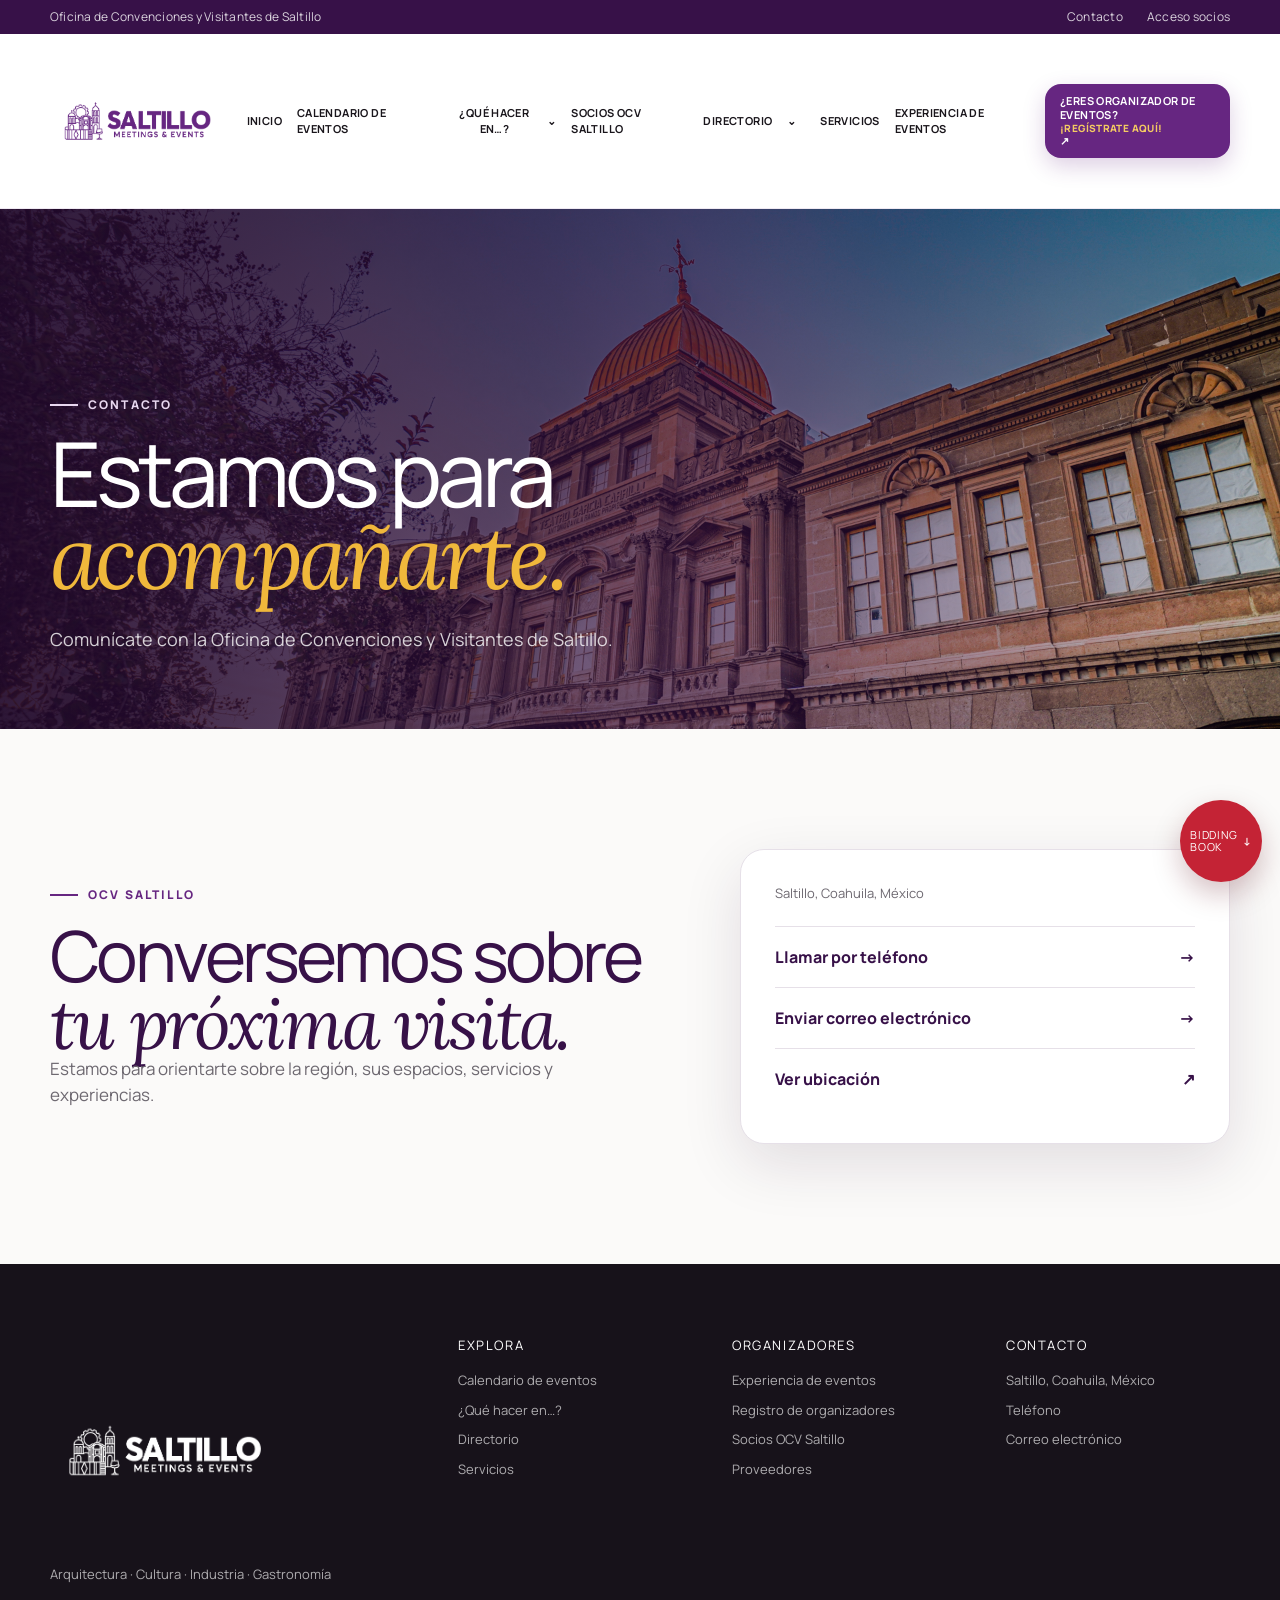
<file: index.html>
<!doctype html>
<html lang="es">
<head>
  <meta charset="utf-8">
  <meta name="viewport" content="width=device-width, initial-scale=1">
  <title>OCV Saltillo</title>
  <link rel="stylesheet" href="./assets/ocv-app.css">
  <script>
    (function () {
      var isGitHubPages = window.location.hostname.toLowerCase().endsWith('.github.io');
      var pathParts = window.location.pathname.split('/').filter(Boolean);
      var basePath = isGitHubPages && pathParts.length ? '/' + pathParts[0] : '';
      var baseElement = document.createElement('base');
      baseElement.href = window.location.origin + basePath + '/';
      document.head.appendChild(baseElement);
      var params = new URLSearchParams(window.location.search);
      var restoredLocation = params.get('__ocv_route');

      if (restoredLocation) {
        params.delete('__ocv_route');
        var restoredUrl = basePath + restoredLocation;
        var remainingQuery = params.toString();
        if (remainingQuery) {
          restoredUrl += (restoredUrl.indexOf('?') === -1 ? '?' : '&') + remainingQuery;
        }
        window.history.replaceState(null, '', restoredUrl);
      }

      var route = window.location.pathname.slice(basePath.length) || '/';
      window.OCVSaltilloConfig = {
        assetsUrl: window.location.origin + basePath + '/assets/public',
        siteUrl: window.location.origin + basePath
      };
      window.OCVSaltilloRoute = route;
    }());
  </script>
</head>
<body>
  <div class="ocv-saltillo-app-mount" data-ocv-saltillo-app></div>
  <noscript>Este sitio necesita JavaScript para mostrar sus funciones interactivas.</noscript>
  <script>
    document.querySelector('[data-ocv-saltillo-app]').dataset.route = window.OCVSaltilloRoute || '/';
  </script>
  <script type="module" src="./assets/ocv-app.js"></script>
</body>
</html>
</file>
<file: assets/ocv-app.css>
@import "https://fonts.googleapis.com/css2?family=Lora:ital,wght@0,400;0,500;1,400;1,500&family=Manrope:wght@400;500;600;700;800&display=swap";@layer properties{@supports (((-webkit-hyphens:none)) and (not (margin-trim:inline))) or ((-moz-orient:inline) and (not (color:rgb(from red r g b)))){*,:before,:after,::backdrop{--tw-outline-style:solid}}}@layer theme{:root,:host{--font-sans:ui-sans-serif, system-ui, sans-serif, "Apple Color Emoji", "Segoe UI Emoji", "Segoe UI Symbol", "Noto Color Emoji";--font-mono:ui-monospace, SFMono-Regular, Menlo, Monaco, Consolas, "Liberation Mono", "Courier New", monospace;--spacing:.25rem;--default-font-family:var(--font-sans);--default-mono-font-family:var(--font-mono)}}@layer base{*,:after,:before,::backdrop{box-sizing:border-box;border:0 solid;margin:0;padding:0}::file-selector-button{box-sizing:border-box;border:0 solid;margin:0;padding:0}html,:host{-webkit-text-size-adjust:100%;tab-size:4;line-height:1.5;font-family:var(--default-font-family,ui-sans-serif, system-ui, sans-serif, "Apple Color Emoji", "Segoe UI Emoji", "Segoe UI Symbol", "Noto Color Emoji");font-feature-settings:var(--default-font-feature-settings,normal);font-variation-settings:var(--default-font-variation-settings,normal);-webkit-tap-highlight-color:transparent}hr{height:0;color:inherit;border-top-width:1px}abbr:where([title]){-webkit-text-decoration:underline dotted;text-decoration:underline dotted}h1,h2,h3,h4,h5,h6{font-size:inherit;font-weight:inherit}a{color:inherit;-webkit-text-decoration:inherit;-webkit-text-decoration:inherit;-webkit-text-decoration:inherit;-webkit-text-decoration:inherit;text-decoration:inherit}b,strong{font-weight:bolder}code,kbd,samp,pre{font-family:var(--default-mono-font-family,ui-monospace, SFMono-Regular, Menlo, Monaco, Consolas, "Liberation Mono", "Courier New", monospace);font-feature-settings:var(--default-mono-font-feature-settings,normal);font-variation-settings:var(--default-mono-font-variation-settings,normal);font-size:1em}small{font-size:80%}sub,sup{vertical-align:baseline;font-size:75%;line-height:0;position:relative}sub{bottom:-.25em}sup{top:-.5em}table{text-indent:0;border-color:inherit;border-collapse:collapse}:-moz-focusring{outline:auto}progress{vertical-align:baseline}summary{display:list-item}ol,ul,menu{list-style:none}img,svg,video,canvas,audio,iframe,embed,object{vertical-align:middle;display:block}img,video{max-width:100%;height:auto}button,input,select,optgroup,textarea{font:inherit;font-feature-settings:inherit;font-variation-settings:inherit;letter-spacing:inherit;color:inherit;opacity:1;background-color:#0000;border-radius:0}::file-selector-button{font:inherit;font-feature-settings:inherit;font-variation-settings:inherit;letter-spacing:inherit;color:inherit;opacity:1;background-color:#0000;border-radius:0}:where(select:is([multiple],[size])) optgroup{font-weight:bolder}:where(select:is([multiple],[size])) optgroup option{padding-inline-start:20px}::file-selector-button{margin-inline-end:4px}::placeholder{opacity:1}@supports (not ((-webkit-appearance:-apple-pay-button))) or (contain-intrinsic-size:1px){::placeholder{color:currentColor}@supports (color:color-mix(in lab, red, red)){::placeholder{color:color-mix(in oklab, currentcolor 50%, transparent)}}}textarea{resize:vertical}::-webkit-search-decoration{-webkit-appearance:none}::-webkit-date-and-time-value{min-height:1lh;text-align:inherit}::-webkit-datetime-edit{display:inline-flex}::-webkit-datetime-edit-fields-wrapper{padding:0}::-webkit-datetime-edit{padding-block:0}::-webkit-datetime-edit-year-field{padding-block:0}::-webkit-datetime-edit-month-field{padding-block:0}::-webkit-datetime-edit-day-field{padding-block:0}::-webkit-datetime-edit-hour-field{padding-block:0}::-webkit-datetime-edit-minute-field{padding-block:0}::-webkit-datetime-edit-second-field{padding-block:0}::-webkit-datetime-edit-millisecond-field{padding-block:0}::-webkit-datetime-edit-meridiem-field{padding-block:0}::-webkit-calendar-picker-indicator{line-height:1}:-moz-ui-invalid{box-shadow:none}button,input:where([type=button],[type=reset],[type=submit]){appearance:button}::file-selector-button{appearance:button}::-webkit-inner-spin-button{height:auto}::-webkit-outer-spin-button{height:auto}[hidden]:where(:not([hidden=until-found])){display:none!important}}@layer components;@layer utilities{.visible{visibility:visible}.sr-only{clip-path:inset(50%);white-space:nowrap;border-width:0;width:1px;height:1px;margin:-1px;padding:0;position:absolute;overflow:hidden}.fixed{position:fixed}.relative{position:relative}.start{inset-inline-start:var(--spacing)}.end{inset-inline-end:var(--spacing)}.block{display:block}.contents{display:contents}.grid{display:grid}.hidden{display:none}.table{display:table}.resize{resize:both}.outline{outline-style:var(--tw-outline-style);outline-width:1px}}:root{--purple:#662681;--purple-deep:#371148;--purple-soft:#f1e8f5;--red:#c42335;--blue:#3772c2;--green:#2d9d4b;--ink:#19151b;--muted:#6d6870;--line:#e6e0e8;--paper:#fbfaf9;--white:#fff;--radius:24px;--shadow:0 20px 60px #2913301f;--font-primary:"Manrope", sans-serif;--font-editorial:"Lora", serif}*{box-sizing:border-box}html{scroll-behavior:smooth}.ocv-font-primary{font-family:var(--font-primary)}.ocv-font-editorial{font-family:var(--font-editorial)}body{color:var(--ink);background:var(--paper);margin:0;line-height:1.5}button,input,select,textarea{font:inherit}button,a{-webkit-tap-highlight-color:transparent}a{color:inherit;text-decoration:none}img{max-width:100%;display:block}main{overflow-x:clip}.scroll-reveal-enabled .scroll-reveal-item{opacity:0;transition:opacity .54s cubic-bezier(.22,.7,.24,1),transform .54s cubic-bezier(.22,.7,.24,1);transition-delay:var(--scroll-reveal-delay,0s);will-change:opacity, transform;transform:translateY(22px)}.scroll-reveal-enabled .scroll-reveal-item.is-scroll-revealed{opacity:1;will-change:auto;transform:translateY(0)}@media (prefers-reduced-motion:reduce){.scroll-reveal-enabled .scroll-reveal-item,.scroll-reveal-enabled .scroll-reveal-item.is-scroll-revealed{opacity:1;transition-duration:1ms;transition-delay:0s;transform:none}}.shell{width:min(1180px,100% - 48px);margin-inline:auto}.section{padding:120px 0}.sr-only{clip:rect(0,0,0,0);white-space:nowrap;border:0;width:1px;height:1px;margin:-1px;padding:0;position:absolute;overflow:hidden}.skip-link{z-index:999;color:var(--purple);background:#fff;border-radius:8px;padding:10px 16px;position:fixed;top:12px;left:12px;transform:translateY(-150%)}.skip-link:focus{transform:translateY(0)}:focus-visible{outline-offset:3px;outline:3px solid #f0b83b}.utility-bar{background:var(--purple-deep);color:#ffffffd1;letter-spacing:.02em;font-size:12px}.utility-inner{justify-content:space-between;align-items:center;min-height:34px;display:flex}.utility-inner p{margin:0}.utility-inner div{gap:24px;display:flex}.utility-inner button{color:inherit;cursor:pointer;background:0 0;border:0;padding:0}.utility-inner a:hover,.utility-inner button:hover{color:#fff}.site-header{z-index:50;-webkit-backdrop-filter:blur(18px);backdrop-filter:blur(18px);background:#fffffff5;border-bottom:1px solid #6626811a;position:sticky;top:0}.header-inner{justify-content:space-between;align-items:center;gap:22px;min-height:88px;display:flex}.brand img{width:180px;height:auto}.main-nav{text-transform:uppercase;letter-spacing:.035em;justify-content:flex-end;align-items:center;gap:15px;font-size:11px;font-weight:700;display:flex}.main-nav>a:not(.nav-cta){padding:30px 0;position:relative}.main-nav>a:not(.nav-cta):after{content:"";background:var(--purple);height:2px;transition:right .25s;position:absolute;bottom:20px;left:0;right:100%}.main-nav>a:not(.nav-cta):hover:after{right:0}.nav-cta{color:#fff;background:var(--purple);text-align:left;border-radius:16px;max-width:185px;padding:10px 15px;line-height:1.25;transition:transform .2s,background .2s;box-shadow:0 8px 22px #66268138}.nav-cta strong{color:#f4cb62;font-size:10px;display:block}.nav-cta:hover{background:#531969;transform:translateY(-2px)}.menu-button{background:var(--purple-soft);color:var(--purple);cursor:pointer;border:0;border-radius:50%;width:44px;height:44px;font-size:22px;display:none}.nav-dropdown{position:relative}.nav-dropdown-trigger,.nav-split-control{min-height:78px;color:inherit;font:inherit;text-transform:inherit;letter-spacing:inherit;background:0 0;align-items:center;gap:5px;display:flex}.nav-dropdown-trigger{cursor:pointer;border:0;padding:0}.nav-dropdown-trigger span,.nav-split-toggle span{transition:transform .2s;display:inline-block}.nav-dropdown.is-open .nav-dropdown-trigger span,.nav-dropdown.is-open .nav-split-toggle span{transform:rotate(180deg)}.nav-split-control{cursor:pointer}.nav-split-link{padding:30px 0;position:relative}.nav-split-link:after{content:"";background:var(--purple);height:2px;transition:right .25s;position:absolute;bottom:20px;left:0;right:100%}.nav-split-link:hover:after{right:0}.nav-split-toggle{width:28px;min-height:44px;color:inherit;cursor:pointer;background:0 0;border:0;border-radius:8px;place-items:center;padding:0;display:grid}.nav-split-toggle:hover,.nav-split-toggle:focus-visible{color:var(--purple);background:var(--purple-soft)}.nav-dropdown-menu{z-index:60;border:1px solid var(--line);width:235px;box-shadow:var(--shadow);background:#fff;border-radius:15px;padding:9px;display:grid;position:absolute;top:calc(100% - 14px);left:50%;transform:translate(-50%)}.nav-dropdown-menu a{color:var(--ink);text-transform:none;letter-spacing:0;border-radius:9px;padding:11px 12px;font-size:13px}.nav-dropdown-menu a:first-child{color:var(--purple);border-bottom:1px solid var(--line);border-radius:9px 9px 0 0;font-weight:800}.nav-dropdown-menu a:hover{background:var(--purple-soft)}.directory-nav-menu{grid-template-columns:repeat(2,1fr);width:430px}.directory-nav-menu a:first-child{grid-column:1/-1}.subpage-hero{color:#fff;background:var(--purple-deep);align-items:end;min-height:520px;display:grid;position:relative;overflow:hidden}.subpage-hero>img,.subpage-hero-overlay{width:100%;height:100%;position:absolute;inset:0}.subpage-hero>img{object-fit:cover}.subpage-socios>img{object-fit:contain;object-position:78% center;background:#efe7f2;padding:45px}.subpage-hero-overlay{background:linear-gradient(90deg,#21082beb,#361045a3 55%,#250a2d2e)}.subpage-hero-content{z-index:1;padding:100px 0 75px;position:relative}.subpage-hero h1{letter-spacing:-.055em;margin:0;font-size:clamp(54px,7vw,92px);line-height:.92}.subpage-hero h1 em{color:#f0b83b}.subpage-hero-content>p:last-child{color:#fffc;max-width:620px;margin:26px 0 0;font-size:18px;line-height:1.65}.subpage-search{grid-template-columns:minmax(260px,520px) auto;align-items:end;gap:10px 18px;margin-bottom:32px;display:grid}.subpage-search>label{color:var(--muted);letter-spacing:.1em;text-transform:uppercase;grid-column:1/-1;font-size:11px;font-weight:800}.subpage-search>span{color:var(--muted);font-size:12px}.contact-page{background:var(--paper)}.contact-layout{grid-template-columns:1.1fr .9fr;align-items:center;gap:90px;display:grid}.contact-layout h2{color:var(--purple-deep);letter-spacing:-.05em;margin:0;font-size:clamp(44px,5.5vw,76px);line-height:.95}.contact-layout>div:first-child>p:last-child{max-width:550px;color:var(--muted);font-size:17px}.contact-card{border:1px solid var(--line);border-radius:var(--radius);box-shadow:var(--shadow);background:#fff;gap:0;padding:34px;display:grid}.contact-card>span{color:var(--muted);padding-bottom:22px;font-size:13px}.contact-card a{border-top:1px solid var(--line);color:var(--purple-deep);justify-content:space-between;padding:18px 0;font-weight:750;display:flex}.directory-landing-hero,.geographic-hero,.experience-page-hero,.registration-page,.detail-placeholder-page{color:#fff;background:var(--purple-deep);padding:110px 0 90px;position:relative;overflow:hidden}.directory-landing-hero:after,.geographic-hero:after,.experience-page-hero:after,.registration-page:after,.detail-placeholder-page:after{content:"";border:95px solid #ffffff0f;border-radius:50%;width:520px;height:520px;position:absolute;bottom:-300px;right:-150px}.directory-landing-hero .shell,.geographic-hero .shell,.experience-page-hero .shell,.registration-page .shell,.detail-placeholder-page .shell{z-index:1;position:relative}.directory-landing-hero h1,.geographic-hero h1,.experience-page-hero h1,.registration-page h1,.detail-placeholder-page h1,.municipality-detail-hero h1{letter-spacing:-.055em;margin:0;font-size:clamp(54px,7vw,92px);line-height:.92}.directory-landing-hero h1 em,.experience-page-hero h1 em,.registration-page h1 em,.detail-placeholder-page h1 em{color:#f0b83b}.directory-landing-hero .shell>p:last-child,.geographic-hero .shell>p:last-child,.experience-page-hero .shell>p:last-child,.detail-placeholder-page .shell>p:last-child{color:#ffffffc2;max-width:650px;margin:28px 0 0;font-size:18px}.directory-hub{background:var(--paper)}.directory-category-grid{grid-template-columns:repeat(3,1fr);gap:16px;display:grid}.directory-category-card{color:#fff;background:var(--purple-deep);border-radius:20px;flex-direction:column;min-height:305px;padding:25px;transition:transform .25s,box-shadow .25s;display:flex;position:relative;overflow:hidden}.directory-category-card:hover{box-shadow:var(--shadow);transform:translateY(-5px)}.directory-category-card>img,.directory-category-shade{width:100%;height:100%;position:absolute;inset:0}.directory-category-card>img{object-fit:cover;transition:transform .55s}.directory-category-card:hover>img{transform:scale(1.045)}.directory-category-shade{background:linear-gradient(#1e0c2329 28%,#18081fe6)}.directory-category-index,.directory-category-icon,.directory-category-card h3,.directory-category-card p,.directory-category-action{z-index:1;position:relative}.directory-category-index{opacity:.8;letter-spacing:.12em;align-self:flex-end;font-size:11px}.directory-category-icon{margin:28px 0 auto;font-size:38px}.directory-category-card h3{max-width:240px;margin:12px 0 6px;font-size:26px;line-height:1.05}.directory-category-card p{color:#ffffffbd;margin:0 0 16px;font-size:12px;line-height:1.5}.directory-category-action{letter-spacing:.1em;text-transform:uppercase;justify-content:space-between;align-items:center;font-size:10px;font-weight:800;display:flex}.category-hero{color:#fff;background:var(--purple-deep);padding:78px 0}.category-hero-inner{grid-template-columns:1fr auto;align-items:center;gap:60px;display:grid}.category-back{color:inherit;margin-bottom:30px;font-size:12px;font-weight:800;display:inline-flex}.category-hero h1{letter-spacing:-.05em;margin:0;font-size:clamp(54px,7vw,88px);line-height:.95}.category-hero-inner>div>p:last-child{color:#ffffffb8;max-width:610px;font-size:17px}.category-hero-icon{background:#ffffff1a;border-radius:38px;place-items:center;width:160px;height:160px;font-size:70px;display:grid}.category-hero-icon.purple{color:#d8afe9}.category-hero-icon.blue{color:#a8cdfd}.category-hero-icon.red{color:#ffb1bb}.category-hero-icon.green{color:#a9eabb}.category-hero-photo{align-items:end;min-height:430px;display:grid;position:relative;overflow:hidden}.category-hero-photo>img,.category-hero-shade{width:100%;height:100%;position:absolute;inset:0}.category-hero-photo>img{object-fit:cover}.category-hero-shade{background:linear-gradient(90deg,#25092ff5,#371148cc 50%,#21082a4d)}.category-hero-photo .category-hero-inner{z-index:1;width:100%;position:relative}.directory-submenu{z-index:35;border-bottom:1px solid var(--line);-webkit-backdrop-filter:blur(14px);backdrop-filter:blur(14px);background:#fffffff5;position:sticky;top:88px}.directory-submenu-inner{scrollbar-width:thin;gap:7px;padding:10px 0;display:flex;overflow-x:auto}.directory-submenu a{border:1px solid var(--line);color:var(--muted);text-transform:uppercase;letter-spacing:.055em;background:#fff;border-radius:999px;flex:none;padding:9px 12px;font-size:10px;font-weight:800}.directory-submenu a:hover,.directory-submenu a.active{border-color:var(--purple);color:#fff;background:var(--purple)}.directory-results-section{background:#fff}.directory-toolbar{border:1px solid var(--line);background:var(--paper);border-radius:20px;grid-template-columns:minmax(230px,1fr) minmax(300px,1.25fr) minmax(170px,.7fr) auto;align-items:end;gap:16px;padding:24px;display:grid}.directory-toolbar label,.directory-rating-control legend{color:var(--muted);letter-spacing:.12em;margin-bottom:8px;font-size:10px;font-weight:850;display:block}.directory-rating-control{border:0;min-width:0;padding:0}.rating-options{border:1px solid var(--line);background:#fff;border-radius:12px;grid-template-columns:repeat(6,1fr);gap:3px;min-height:48px;padding:4px;display:grid}.rating-options button{color:#a37d22;cursor:pointer;background:0 0;border:0;border-radius:8px;place-content:center;align-items:center;gap:4px;min-width:0;padding:4px 5px;display:flex}.rating-options button span{font-size:13px;line-height:1}.rating-options button small{color:var(--muted);font-size:11px;font-weight:850}.rating-options button:hover{background:var(--purple-soft)}.rating-options button.active{color:#fff;background:var(--purple)}.rating-options button.active small{color:#fff}.directory-filter-control select,.registration-form select{border:1px solid var(--line);width:100%;min-height:48px;color:var(--ink);background:#fff;border-radius:12px;padding:0 40px 0 14px}.clear-directory-filters{min-height:48px;color:var(--purple);cursor:pointer;white-space:nowrap;background:#fff;border:1px solid #d7c8dd;border-radius:12px;padding:0 14px;font-weight:800}.clear-directory-filters:hover{border-color:var(--purple);background:var(--purple-soft)}.directory-results-summary{color:var(--muted);align-items:baseline;gap:9px;margin:34px 0 20px;display:flex}.directory-results-summary strong{color:var(--purple-deep);font-size:27px}.listing-grid{grid-template-columns:repeat(3,1fr);gap:18px;display:grid}.listing-card{border:1px solid var(--line);background:#fff;border-radius:20px;flex-direction:column;transition:transform .25s,box-shadow .25s;display:flex;position:relative;overflow:hidden}.listing-card:hover{box-shadow:var(--shadow);transform:translateY(-4px)}.listing-card-hit-area{z-index:4;border-radius:inherit;cursor:pointer;background:0 0;border:0;width:100%;position:absolute;inset:0}.listing-card-hit-area:focus-visible{outline:3px solid var(--purple);outline-offset:-4px}.listing-photo{aspect-ratio:16/9;contain:paint;width:100%;min-width:0;min-height:0;color:var(--muted);background:var(--purple-soft);isolation:isolate;border-radius:19px 19px 0 0;position:relative;overflow:hidden}.listing-photo img{object-fit:cover;object-position:center;width:100%;max-width:none;height:100%;display:block;position:absolute;inset:0;transform:none}.listing-card:hover .listing-photo img{transform:none}.listing-card-body{flex-direction:column;flex:1;padding:22px;display:flex}.listing-meta{color:var(--muted);text-transform:uppercase;justify-content:space-between;font-size:10px;display:flex}.listing-card h2{color:var(--purple-deep);margin:12px 0}.listing-rating{color:#d59f20;letter-spacing:.08em}.listing-card p{color:var(--muted)}.listing-card a{color:var(--purple);letter-spacing:.08em;font-size:11px;font-weight:850}.directory-toolbar.data-toolbar{grid-template-columns:minmax(280px,1.5fr) repeat(2,minmax(190px,.9fr)) auto}.directory-toolbar.data-toolbar.museum-toolbar{grid-template-columns:minmax(240px,1.3fr) repeat(3,minmax(175px,.85fr)) auto}.listing-type{z-index:2;color:#fff;-webkit-backdrop-filter:blur(8px);backdrop-filter:blur(8px);letter-spacing:.06em;text-transform:uppercase;background:#2a0d35e0;border-radius:999px;padding:8px 11px;font-size:9px;font-weight:850;position:absolute;bottom:14px;left:14px}.listing-card-body>p{min-height:62px;font-size:13px;line-height:1.55}.listing-card-body .listing-address{border-top:1px solid var(--line);min-height:0;color:var(--purple-deep);padding-top:13px;font-size:11px}.listing-card-action{color:var(--purple);letter-spacing:.08em;justify-content:space-between;margin-top:auto;padding-top:16px;font-size:11px;font-weight:850;display:flex}.directory-modal-overlay{z-index:300;-webkit-backdrop-filter:blur(9px);backdrop-filter:blur(9px);background:#16081dc7;place-items:center;padding:32px;animation:.18s both modalFade;display:grid;position:fixed;inset:0;overflow:auto}.directory-modal-panel{overscroll-behavior:contain;background:#fff;border:1px solid #ffffff47;border-radius:26px;grid-template-columns:minmax(0,1.05fr) minmax(390px,.95fr);width:min(1120px,100%);max-height:calc(100svh - 64px);animation:.24s both modalRise;display:grid;position:relative;overflow:hidden;box-shadow:0 34px 100px #0a020d80}.directory-modal-close{z-index:6;color:#fff;cursor:pointer;background:#260a31e0;border:1px solid #ffffff8c;border-radius:50%;place-items:center;width:46px;height:46px;font-size:28px;line-height:1;display:grid;position:absolute;top:16px;right:16px;box-shadow:0 8px 26px #00000040}.directory-modal-close:hover,.directory-modal-close:focus-visible{background:var(--purple)}.directory-modal-gallery{background:var(--paper);align-items:center;min-width:0;padding:22px;display:flex}.directory-modal-main-photo{aspect-ratio:4/3;background:var(--purple-soft);border-radius:18px;width:100%;position:relative;overflow:hidden}.directory-modal-main-photo img{object-fit:cover;object-position:center;width:100%;height:100%}.gallery-arrow{color:#fff;cursor:pointer;background:#25092fbf;border:1px solid #ffffff80;border-radius:50%;place-items:center;width:44px;height:44px;font-size:18px;display:grid;position:absolute;top:50%;transform:translateY(-50%)}.gallery-arrow:hover,.gallery-arrow:focus-visible{background:var(--purple)}.gallery-arrow.previous{left:16px}.gallery-arrow.next{right:16px}.gallery-position{color:#fff;letter-spacing:.08em;background:#25092fc7;border-radius:999px;padding:7px 10px;font-size:10px;font-weight:800;position:absolute;bottom:14px;right:16px}.directory-modal-content{min-width:0;padding:38px 36px 34px;overflow-y:auto}.directory-modal-content h2{color:var(--purple-deep);letter-spacing:-.04em;margin:0 0 16px;padding-right:42px;font-size:clamp(34px,4vw,54px);line-height:.98}.directory-modal-description{max-width:680px;color:var(--muted);margin:0 0 24px;font-size:15px;line-height:1.68}.directory-modal-facts{border-bottom:1px solid var(--line);margin:0 0 24px;display:block}.directory-modal-facts>div{border-top:1px solid var(--line);padding:12px 0}.directory-modal-facts dt{color:var(--muted);letter-spacing:.1em;font-size:9px;font-weight:850}.directory-modal-facts dd{color:var(--purple-deep);margin:5px 0 0;font-size:14px;font-weight:700;line-height:1.5}.directory-modal-facts a{color:var(--purple)}.directory-modal-result-nav{border-top:1px solid var(--line);border-bottom:1px solid var(--line);grid-template-columns:1fr auto 1fr;align-items:center;gap:18px;padding:18px 0;display:grid}.directory-modal-result-nav>span{color:var(--muted);font-size:11px;font-weight:750}.directory-modal-result-nav button{min-height:42px;color:var(--purple);cursor:pointer;background:0 0;border:0;align-items:center;gap:9px;font-weight:850;display:flex}.directory-modal-result-nav button:last-child{justify-content:flex-end}.directory-modal-result-nav button:disabled{opacity:.28;cursor:default}.directory-modal-result-nav small{letter-spacing:.1em;font-size:10px}.directory-modal-source{color:var(--muted);margin-top:15px;font-size:10px;line-height:1.5;display:block}.directory-modal-collage{background:#16091d;grid-template-rows:repeat(2,minmax(0,1fr));grid-template-columns:repeat(2,minmax(0,1fr));gap:8px;min-width:0;min-height:min(700px,100svh - 64px);padding:14px;display:grid;overflow:hidden}.directory-modal-collage button{cursor:zoom-in;background:#2e1b35;border:0;border-radius:10px;min-width:0;min-height:0;padding:0;position:relative;overflow:hidden}.directory-modal-collage img{object-fit:cover;object-position:center;width:100%;height:100%;transition:transform .3s,filter .3s;display:block}.directory-modal-collage button:hover img,.directory-modal-collage button:focus-visible img{filter:brightness(.86);transform:scale(1.035)}.directory-modal-collage button>span{color:#fff;background:#1e082685;place-items:center;font-size:30px;font-weight:800;display:grid;position:absolute;inset:0}.directory-modal-panel.gallery-view{background:#16091d;width:min(1180px,100%);display:block}.directory-modal-panel.gallery-view .directory-modal-close{background:#ffffff29}.directory-modal-full-gallery{background:#16091d;gap:14px;padding:22px;display:grid}.gallery-back{color:#fff;cursor:pointer;letter-spacing:.06em;text-transform:uppercase;background:#ffffff14;border:1px solid #ffffff3d;border-radius:999px;align-items:center;gap:9px;width:fit-content;min-height:42px;padding:0 16px;font-size:11px;font-weight:800;display:inline-flex}.gallery-back:hover,.gallery-back:focus-visible{background:var(--purple)}.directory-modal-full-gallery .directory-modal-main-photo{aspect-ratio:16/9;background:#09040b;border-radius:16px;max-height:calc(100svh - 245px)}.directory-modal-full-gallery .directory-modal-main-photo img{object-fit:contain}.directory-modal-full-gallery .directory-modal-thumbnails{scrollbar-width:thin;gap:10px;margin:0;padding-bottom:4px;display:flex;overflow-x:auto}.directory-modal-full-gallery .directory-modal-thumbnails button{aspect-ratio:16/9;cursor:pointer;opacity:.55;background:#2e1b35;border:2px solid #0000;border-radius:9px;flex:0 0 118px;padding:0;overflow:hidden}.directory-modal-full-gallery .directory-modal-thumbnails button.active{opacity:1;border-color:#fff}.directory-modal-full-gallery .directory-modal-thumbnails img{object-fit:cover;width:100%;height:100%;display:block}.directory-modal-panel:not(.gallery-view){height:min(720px,100svh - 64px);min-height:min(560px,100svh - 64px)}.directory-modal-collage{grid-template-rows:repeat(4,minmax(0,1fr));grid-template-columns:1fr;width:100%;height:100%;min-height:0;padding:14px}.directory-modal-collage.collage-count-1{grid-template-rows:1fr;grid-template-columns:1fr}.directory-modal-collage.collage-count-2{grid-template-rows:repeat(2,minmax(0,1fr));grid-template-columns:1fr}.directory-modal-collage.collage-count-3{grid-template-rows:repeat(3,minmax(0,1fr));grid-template-columns:1fr}.directory-modal-collage.collage-count-3 button:first-child{grid-row:auto}.directory-modal-content{flex-direction:column;height:100%;min-height:0;padding:28px 30px 20px;display:flex;overflow:hidden}.directory-modal-details{overscroll-behavior:contain;scrollbar-gutter:stable;flex:auto;min-height:0;overflow-y:auto}.directory-modal-details>.eyebrow{margin-bottom:14px}.directory-modal-content h2{margin-bottom:12px;font-size:clamp(32px,3.6vw,48px)}.directory-modal-description{margin-bottom:16px;font-size:14px;line-height:1.55}.directory-modal-facts{margin-bottom:14px}.directory-modal-facts>div{padding:7px 0}.directory-modal-facts dd{margin-top:3px;font-size:13.5px;line-height:1.35}.directory-modal-map{margin-bottom:14px}.directory-modal-result-nav{flex:none;padding:10px 0}.directory-modal-source{flex:none;margin-top:8px;line-height:1.35}@keyframes modalFade{0%{opacity:0}}@keyframes modalRise{0%{opacity:0;transform:translateY(12px)scale(.985)}}.listing-rating-row{justify-content:space-between;align-items:center;margin-bottom:20px;display:flex}.listing-rating-row small{color:var(--muted);font-size:10px}.directory-data-pending{background:var(--purple-soft);border:1px dashed #cbbbd1;border-radius:22px;grid-template-columns:.9fr 1.1fr;align-items:center;gap:50px;min-height:410px;padding:36px;display:grid}.placeholder-listing-card{background:#fff;border:1px solid #d9cce0;border-radius:18px;min-height:310px;overflow:hidden;box-shadow:0 18px 45px #37114817}.placeholder-listing-card>span{color:#8b7e90;letter-spacing:.12em;background:linear-gradient(135deg,#e7ddea,#f7f3f8);place-items:center;min-height:155px;font-size:10px;display:grid}.placeholder-listing-card>div{gap:8px;padding:20px;display:grid}.placeholder-listing-card small,.placeholder-listing-card i{color:#938999;font-style:normal}.placeholder-listing-card strong{color:var(--purple-deep);font-size:24px}.placeholder-listing-card b{color:var(--purple);letter-spacing:.1em;margin-top:8px;font-size:10px}.directory-data-pending h2{color:var(--purple-deep);margin:8px 0;font-size:36px;line-height:1.05}.directory-data-pending p{max-width:500px;color:var(--muted)}.pending-mark{color:var(--purple);font-size:42px}.directory-data-pending button{color:#fff;background:var(--purple);cursor:pointer;border:0;border-radius:999px;padding:11px 16px;font-weight:750}.geographic-hero{background:linear-gradient(120deg,#371148,#662681)}.municipality-grid{grid-template-columns:repeat(2,1fr);gap:18px;display:grid}.municipality-card{border:1px solid var(--line);background:#fff;border-radius:22px;flex-direction:column;min-height:410px;padding:25px;transition:transform .25s,box-shadow .25s;display:flex}.municipality-card:hover{box-shadow:var(--shadow);transform:translateY(-5px)}.municipality-card>span{color:var(--muted);font-size:11px}.municipality-placeholder{color:#887c8d;text-align:center;letter-spacing:.12em;background:linear-gradient(135deg,#e9e0ec,#f7f4f8);place-items:center;min-height:185px;margin:20px 0;font-size:10px;display:grid}.municipality-card h2{color:var(--purple-deep);margin:0;font-size:36px}.municipality-card p{color:var(--muted)}.municipality-card b{color:var(--purple);text-transform:uppercase;letter-spacing:.1em;margin-top:auto;font-size:11px}.municipality-detail-hero{color:#fff;background:linear-gradient(120deg,#371148,#662681);padding:95px 0 85px}.municipality-detail-hero .shell{position:relative}.municipality-detail-hero .shell>span{color:#ffffff17;font-size:220px;font-weight:850;line-height:1;position:absolute;bottom:-40px;right:0}.municipality-detail-hero .shell>p:last-child{color:#ffffffbd;max-width:610px;font-size:17px}.pending-section-heading h2{color:var(--purple-deep);letter-spacing:-.05em;margin:0;font-size:clamp(44px,5.5vw,72px);line-height:.95}.municipality-content-grid,.prepared-panels{grid-template-columns:repeat(3,1fr);gap:16px;margin-top:45px;display:grid}.municipality-content-grid article,.prepared-panels article{border:1px solid var(--line);background:#fff;border-radius:20px;flex-direction:column;min-height:310px;padding:24px;display:flex}.municipality-content-grid article>span,.prepared-panels article>span{color:var(--muted);font-size:11px}.municipality-content-grid article>div{color:#918795;background:var(--purple-soft);letter-spacing:.1em;text-transform:uppercase;place-items:center;min-height:105px;margin:35px 0 auto;font-size:10px;display:grid}.municipality-content-grid h3,.prepared-panels h3{color:var(--purple-deep);margin:20px 0 5px;font-size:25px}.municipality-content-grid p,.prepared-panels p{color:var(--muted);font-size:13px}.municipality-editorial-hero{background:var(--purple-deep);align-items:flex-end;min-height:570px;padding:150px 0 105px;display:flex;position:relative;overflow:hidden}.municipality-editorial-hero-image,.municipality-editorial-hero-shade{width:100%;height:100%;position:absolute;inset:0}.municipality-editorial-hero-image{object-fit:cover}.municipality-editorial-hero-shade{background:linear-gradient(90deg,#1d0925f0 0%,#371148ba 48%,#3711482e 100%)}.municipality-editorial-hero .shell{z-index:1;width:100%}.municipality-editorial-hero h1{max-width:850px}.municipality-editorial-intro{background:#fff}.municipality-editorial-intro-layout{grid-template-columns:.8fr 1.2fr;align-items:start;gap:clamp(40px,8vw,120px);display:grid}.municipality-editorial-intro h2,.municipality-experiences h2{color:var(--purple-deep);letter-spacing:-.05em;margin:0;font-size:clamp(42px,5vw,68px);line-height:.96}.municipality-editorial-intro-layout>p{color:#4e4650;margin:4px 0 0;font-size:18px;line-height:1.85}.municipality-experiences{background:#f7f3f8}.municipality-experience-grid{grid-template-columns:repeat(2,minmax(0,1fr));gap:22px;margin-top:52px;display:grid}.municipality-experience-card{border:1px solid var(--line);background:#fff;border-radius:22px;overflow:hidden}.municipality-experience-card:last-child{grid-column:1/-1;grid-template-columns:1fr 1fr;display:grid}.municipality-experience-image{aspect-ratio:16/9;position:relative;overflow:hidden}.municipality-experience-card:last-child .municipality-experience-image{aspect-ratio:auto;min-height:100%}.municipality-experience-image img{object-fit:cover;width:100%;height:100%;transition:transform .5s;display:block}.municipality-experience-card:hover .municipality-experience-image img{transform:scale(1.025)}.municipality-experience-image span{color:#fff;background:#371148e0;border-radius:50%;place-items:center;width:42px;height:42px;font-size:11px;font-weight:800;display:grid;position:absolute;top:18px;left:18px}.municipality-experience-card>div:last-child{padding:30px 32px 34px}.municipality-experience-card h3{color:var(--purple-deep);letter-spacing:-.03em;margin:0 0 13px;font-size:clamp(25px,2.5vw,34px);line-height:1.08}.municipality-experience-card p{color:var(--muted);margin:0;font-size:15px;line-height:1.75}.municipality-editorial-themes{background:#fff}.municipality-editorial-theme-grid{grid-template-columns:repeat(3,minmax(0,1fr));gap:18px;display:grid}.municipality-editorial-theme-grid>section{border:1px solid var(--line);border-radius:22px;padding:34px 32px 38px;position:relative;overflow:hidden}.municipality-editorial-theme-grid>section>span{color:var(--purple-soft);font-size:92px;font-weight:850;line-height:1;position:absolute;top:3px;right:16px}.municipality-editorial-theme-grid h2{color:var(--purple-deep);letter-spacing:-.035em;margin:25px 0 18px;font-size:31px;line-height:1.08;position:relative}.municipality-editorial-theme-grid>section>p:last-child{color:var(--muted);margin:0;font-size:15px;line-height:1.75;position:relative}.municipality-editorial-closing{color:#fff;background:linear-gradient(125deg,#351044,#6d2b84);padding:95px 0}.municipality-editorial-closing h2{letter-spacing:-.05em;max-width:780px;margin:18px 0 22px;font-size:clamp(45px,6vw,78px);line-height:.95}.municipality-editorial-closing .shell>p:not(.eyebrow){color:#ffffffc4;max-width:780px;margin:0 0 30px;font-size:17px;line-height:1.75}.experience-page-hero{background:linear-gradient(120deg,#371148,#782c96)}.prepared-content{background:var(--paper)}.prepared-panels article{min-height:250px}.prepared-panels article:nth-child(2){background:var(--purple-soft)}.prepared-panels article:nth-child(3){color:#fff;background:var(--purple)}.prepared-panels article:nth-child(3) h3,.prepared-panels article:nth-child(3) p{color:inherit}.registration-page{background:linear-gradient(120deg,#371148,#662681);padding:90px 0}.registration-layout{grid-template-columns:1.15fr .85fr;align-items:center;gap:70px;display:grid}.registration-layout>div:first-child>p:last-child{color:#ffffffbf;max-width:580px;font-size:17px}.registration-form,.registration-success{color:var(--ink);background:#fff;border-radius:24px;padding:34px;box-shadow:0 28px 80px #1a052259}.registration-form h2,.registration-success h2{color:var(--purple-deep);margin:0 0 22px}.registration-form label{color:var(--muted);letter-spacing:.1em;text-transform:uppercase;margin:13px 0 7px;font-size:10px;font-weight:850;display:block}.registration-form input{border:1px solid var(--line);background:#fff;border-radius:12px;width:100%;min-height:48px;padding:0 14px}.registration-form .button{margin-top:22px}.registration-form small{color:var(--muted);margin-top:12px;font-size:10px;display:block}.registration-success>span{color:#fff;background:var(--green);border-radius:50%;place-items:center;width:52px;height:52px;font-size:25px;display:grid}.registration-success p{color:var(--muted)}.registration-success button{color:var(--purple);cursor:pointer;background:0 0;border:0;font-weight:800}.detail-placeholder-page{align-items:center;min-height:620px;display:grid}.record-detail-page{background:var(--paper);padding:90px 0 110px}.record-detail-layout{grid-template-columns:1fr 1fr;align-items:center;gap:70px;display:grid}.record-detail-media{min-width:0}.record-detail-photo{aspect-ratio:16/9;min-height:0;color:var(--muted);background:var(--purple-soft);border-radius:26px;place-items:center;display:grid;overflow:hidden}.record-detail-photo img{object-fit:cover;object-position:center;width:100%;height:100%}.record-gallery{grid-template-columns:repeat(3,1fr);gap:10px;margin-top:12px;display:grid}.record-gallery a{aspect-ratio:16/9;background:var(--purple-soft);border-radius:14px;height:auto;overflow:hidden}.record-gallery img{object-fit:cover;object-position:center;width:100%;height:100%;transition:transform .25s}.record-gallery a:hover img{transform:scale(1.04)}.record-detail-layout h1{color:var(--purple-deep);letter-spacing:-.05em;margin:0 0 30px;font-size:clamp(46px,5.5vw,76px);line-height:.94}.record-detail-facts{grid-template-columns:1fr 1fr;gap:12px;margin-bottom:26px;display:grid}.record-detail-facts>div{border:1px solid var(--line);background:#fff;border-radius:14px;padding:18px}.record-detail-facts span{color:var(--muted);letter-spacing:.1em;font-size:9px;font-weight:850;display:block}.record-detail-facts strong{color:var(--purple-deep);margin-top:7px;display:block}.record-detail-facts i{color:#d59f20;font-style:normal}.record-description-pending{border-left:3px solid var(--purple);color:var(--muted);background:var(--purple-soft);padding:15px;font-size:12px}.record-detail-layout small{color:var(--muted);margin-top:14px;font-size:10px;display:block}.record-detail-summary{color:var(--muted);margin:-10px 0 26px;font-size:17px;line-height:1.7}.record-detail-facts strong a{color:inherit}.record-tags{flex-wrap:wrap;gap:7px;margin:0 0 26px;display:flex}.record-tags span{color:var(--purple);text-transform:capitalize;background:#fff;border:1px solid #dacfe0;border-radius:999px;padding:8px 11px;font-size:10px;font-weight:750}.record-detail-layout small{max-width:560px;line-height:1.55}.hero{color:#fff;background:#221728;align-items:center;min-height:calc(100svh - 116px);display:grid;position:relative}.hero-image,.hero-overlay{width:100%;height:100%;position:absolute;inset:0}.hero-image{object-fit:cover;object-position:center;animation:1.2s both heroIn}.hero-overlay{background:linear-gradient(90deg,#17071ee0 0%,#220d2ca6 48%,#160a1b2e 100%),linear-gradient(#0000 55%,#00000061)}.hero-content{z-index:2;padding:90px 0 155px;animation:.8s .15s both rise;position:relative}.eyebrow{text-transform:uppercase;letter-spacing:.18em;color:var(--purple);align-items:center;gap:10px;margin:0 0 18px;font-size:12px;font-weight:800;display:flex}.eyebrow span{background:currentColor;width:28px;height:2px}.eyebrow.light{color:#e8d7ef}.hero h1,.section-heading h2,.events-copy h2,.support-content h2,.members-copy h2,.newsletter-layout h2{letter-spacing:-.06em;margin:0;font-size:clamp(54px,7.2vw,104px);font-weight:750;line-height:.91}h1 em,h2 em{font-family:var(--font-editorial);letter-spacing:-.04em;font-weight:400}.hero h1 em{color:#f0b83b}.hero-copy{color:#ffffffd1;max-width:590px;margin:30px 0 34px;font-size:18px;line-height:1.6}.hero-actions,.venue-actions{flex-wrap:wrap;gap:12px;display:flex}.button{cursor:pointer;border:1px solid #0000;border-radius:999px;justify-content:center;align-items:center;gap:16px;min-height:52px;padding:14px 21px;font-weight:750;transition:transform .2s,box-shadow .2s,background .2s;display:inline-flex}.button:hover{transform:translateY(-2px)}.button.primary{color:#fff;background:var(--purple);box-shadow:0 12px 28px #66268138}.hero .button.primary{color:var(--purple-deep);box-shadow:none;background:#fff}.button.glass{color:#fff;-webkit-backdrop-filter:blur(8px);backdrop-filter:blur(8px);background:#ffffff1a;border-color:#ffffff73}.button.outline{color:var(--purple);background:#fff;border-color:#cab9d1}.button.full{width:100%}.hero-rail{z-index:3;-webkit-backdrop-filter:blur(18px);backdrop-filter:blur(18px);background:#1e0a25b8;border:1px solid #ffffff38;border-bottom:0;border-radius:18px 18px 0 0;grid-template-columns:repeat(3,175px);display:grid;position:absolute;bottom:0;right:max(24px,50vw - 590px)}.hero-rail div{border-right:1px solid #ffffff29;flex-direction:column;justify-content:center;min-height:112px;padding:21px;display:flex}.hero-rail div:last-child{border-right:0}.hero-rail strong{font-size:28px;line-height:1}.hero-rail span{color:#ffffff9e;text-transform:uppercase;letter-spacing:.1em;margin-top:8px;font-size:11px}.planner{z-index:5;box-shadow:var(--shadow);border-radius:var(--radius);background:#fff;grid-template-columns:.8fr 1.25fr 1.5fr auto;align-items:end;gap:24px;margin-top:-36px;padding:28px;display:grid;position:relative}.planner-intro h2{letter-spacing:-.03em;margin:0;font-size:25px}.planner-intro .eyebrow{margin-bottom:8px}.search-area label,.filter-label,.newsletter-layout label,.login-modal label{text-transform:uppercase;letter-spacing:.1em;color:var(--muted);margin-bottom:8px;font-size:11px;font-weight:800;display:block}.search-field{border:1px solid var(--line);background:#faf8fb;border-radius:12px;align-items:center;gap:10px;height:48px;padding:0 14px;display:flex}.search-field input{width:100%;color:var(--ink);background:0 0;border:0;outline:0}.search-field button{cursor:pointer;color:var(--muted);background:0 0;border:0;font-size:20px}.chips{flex-wrap:wrap;gap:7px;display:flex}.chip{border:1px solid var(--line);cursor:pointer;min-height:40px;color:var(--muted);background:#fff;border-radius:999px;padding:8px 13px;font-size:12px;font-weight:700}.chip.active{border-color:var(--purple);color:#fff;background:var(--purple)}.planner-results{min-width:100px;color:var(--muted);flex-direction:column;align-items:flex-end;gap:7px;font-size:12px;display:flex}.planner-results a{color:var(--purple);font-weight:800}.section-heading{margin-bottom:48px}.section-heading.split{grid-template-columns:1.45fr .65fr;align-items:end;gap:80px;display:grid}.section-heading h2,.events-copy h2,.support-content h2,.members-copy h2{color:var(--purple-deep);font-size:clamp(44px,5.5vw,76px)}.section-heading>p,.section-heading.split>p{color:var(--muted);margin:0 0 6px;font-size:17px;line-height:1.7}.destination-grid{grid-template-rows:repeat(2,290px);grid-template-columns:1.3fr .7fr .7fr;gap:16px;display:grid}.destination-card{border-radius:var(--radius);color:#fff;background:var(--purple-deep);cursor:pointer;text-align:left;min-width:0;min-height:290px;font:inherit;border:0;padding:0;transition:transform .25s,box-shadow .25s;position:relative;overflow:hidden}.destination-card:hover{box-shadow:var(--shadow);transform:translateY(-4px)}.destination-card:focus-visible,.home-directory-block:focus-visible{outline-offset:4px;outline:3px solid #f0b83b}.destination-card:first-child{grid-row:1/3}.destination-card:nth-child(4){grid-column:2/4}.destination-card img,.destination-shade{width:100%;height:100%;position:absolute;inset:0}.destination-card img{object-fit:cover;transition:transform .6s}.destination-card:hover img{transform:scale(1.05)}.destination-shade{background:linear-gradient(#140c1614 30%,#100a12db)}.destination-index{letter-spacing:.12em;opacity:.8;font-size:12px;position:absolute;top:22px;right:22px}.destination-content{position:absolute;inset:auto 25px 24px}.destination-content>p{letter-spacing:.15em;text-transform:uppercase;opacity:.72;margin:0;font-size:10px}.destination-content h3{margin:5px 0 4px;font-size:clamp(28px,3vw,45px);line-height:1}.destination-content>span{opacity:.78;max-width:520px;font-size:13px;display:block}.destination-discover{text-transform:uppercase;letter-spacing:.1em;align-items:center;gap:12px;margin-top:16px;font-size:12px;font-weight:800;display:inline-flex}.destination-discover b{width:28px;height:28px;color:var(--purple);background:#fff;border-radius:50%;place-items:center;display:grid}.destination-modal-overlay{z-index:1000;-webkit-backdrop-filter:blur(12px);backdrop-filter:blur(12px);background:#190c1ec2;place-items:center;padding:24px;animation:.24s both destination-overlay-in;display:grid;position:fixed;inset:0}.destination-modal{background:#fff;border:1px solid #ffffff80;border-radius:30px;grid-template-columns:.88fr 1.12fr;width:min(1020px,100vw - 48px);height:min(680px,100vh - 48px);animation:.32s cubic-bezier(.22,.75,.25,1) both destination-modal-in;display:grid;position:relative;overflow:hidden;box-shadow:0 30px 80px #16081b52}.destination-modal-close{z-index:4;color:#fff;background:var(--purple-deep);cursor:pointer;border:0;border-radius:50%;width:50px;height:50px;font-size:30px;line-height:1;transition:transform .2s,background .2s;position:absolute;top:18px;right:18px;box-shadow:0 10px 25px #1f09283d}.destination-modal-close:hover{background:var(--purple);transform:rotate(5deg)scale(1.05)}.destination-modal-close:focus-visible{outline-offset:3px;outline:3px solid #f0b83b}.destination-modal-image{background:var(--purple-deep);min-width:0;min-height:0;position:relative;overflow:hidden}.destination-modal-image:after{content:"";background:linear-gradient(#0000 45%,#1b0923b3);position:absolute;inset:0}.destination-modal-image img{object-fit:cover;width:100%;height:100%;display:block}.destination-modal-image>span{z-index:1;color:#fff;letter-spacing:.12em;text-transform:uppercase;font-size:11px;font-weight:800;position:absolute;bottom:26px;left:28px}.destination-modal-content{scrollbar-width:thin;min-width:0;min-height:0;padding:50px 52px 40px;overflow-y:auto}.destination-modal-content h2{color:var(--purple-deep);letter-spacing:-.045em;margin:0;font-size:clamp(46px,5vw,68px);line-height:.95}.destination-modal-introduction{color:var(--muted);margin:20px 0 24px;font-size:15px;line-height:1.65}.destination-modal-sections{gap:15px;display:grid}.destination-modal-sections section{border-top:1px solid var(--line);padding-top:14px}.destination-modal-sections h3{color:var(--purple);letter-spacing:.1em;text-transform:uppercase;margin:0 0 5px;font-size:12px}.destination-modal-sections p,.destination-modal-sections ul{color:var(--muted);margin:0;font-size:12px;line-height:1.6}.destination-modal-sections ul{columns:2;column-gap:26px;padding-left:18px}.destination-modal-action{margin-top:24px}@keyframes destination-overlay-in{0%{opacity:0}to{opacity:1}}@keyframes destination-modal-in{0%{opacity:0;transform:translateY(18px)scale(.985)}to{opacity:1;transform:none}}.routes-section{background:#f1e8f5}.routes-grid{grid-template-columns:repeat(2,1fr);gap:18px;display:grid}.route-card{border-radius:var(--radius);background:#fff;border:1px solid #ded0e3;grid-template-columns:.9fr 1.1fr;min-height:330px;transition:transform .25s,box-shadow .25s;display:grid;overflow:hidden}.route-card:hover{box-shadow:var(--shadow);transform:translateY(-5px)}.route-image{min-height:300px;position:relative;overflow:hidden}.route-image img{object-fit:cover;width:100%;height:100%;transition:transform .6s}.route-card:hover .route-image img{transform:scale(1.04)}.route-image:after{content:"";background:linear-gradient(#0000 45%,#230c2c80);position:absolute;inset:0}.route-image>span{z-index:1;color:#fff;-webkit-backdrop-filter:blur(8px);backdrop-filter:blur(8px);text-transform:uppercase;letter-spacing:.1em;background:#371148b8;border-radius:999px;padding:7px 10px;font-size:9px;font-weight:800;position:absolute;bottom:16px;left:16px}.route-content{flex-direction:column;padding:28px;display:flex}.route-meta{flex-wrap:wrap;gap:8px;display:flex}.route-meta span{color:var(--purple);background:var(--purple-soft);text-transform:uppercase;letter-spacing:.08em;border-radius:999px;padding:6px 9px;font-size:9px;font-weight:800}.route-content h3{color:var(--purple-deep);letter-spacing:-.04em;margin:26px 0 10px;font-size:30px;line-height:1.05}.route-content p{color:var(--muted);margin:0 0 24px;font-size:13px;line-height:1.7}.route-content a{border-top:1px solid var(--line);color:var(--purple);text-transform:uppercase;letter-spacing:.08em;justify-content:space-between;margin-top:auto;padding-top:15px;font-size:11px;font-weight:800;display:flex}.routes-note{color:var(--muted);background:#ffffff8c;border:1px solid #d8c7de;border-radius:14px;align-items:flex-start;gap:12px;margin-top:18px;padding:16px 20px;font-size:12px;display:flex}.routes-note span{color:var(--purple);font-size:17px}.routes-note p{margin:0}.subpage-route-cta{width:fit-content;color:var(--purple-deep);background:#fff;margin-top:26px;box-shadow:0 12px 28px #14071933}.subpage-route-cta:hover{background:#f7f0f9}.events-section{color:#fff;background:var(--purple-deep);position:relative}.events-section:before{content:"";opacity:.09;background-image:linear-gradient(135deg,#0000 75%,#fff 75%),linear-gradient(225deg,#0000 75%,#fff 75%);background-position:0 0,21px 0;background-size:42px 42px;position:absolute;inset:0;-webkit-mask-image:linear-gradient(90deg,#000,#0000 52%);mask-image:linear-gradient(90deg,#000,#0000 52%)}.events-layout{grid-template-columns:.8fr 1.2fr;align-items:center;gap:90px;display:grid;position:relative}.events-copy h2{color:#fff}.events-copy>p:not(.eyebrow){color:#ffffffab;max-width:480px;margin:26px 0;line-height:1.75}.text-link{border-bottom:1px solid;gap:14px;padding-bottom:5px;font-weight:800;display:inline-flex}.light-link{color:#fff}.event-list{gap:12px;display:grid}.event-card{min-height:140px;color:var(--ink);background:#fff;border-radius:18px;grid-template-columns:90px 1fr auto;align-items:center;gap:22px;padding:20px;display:grid;position:relative}.event-card.featured{border-left:5px solid #f0b83b}.date-block{text-align:center;border-right:1px solid var(--line);place-content:center;min-height:92px;display:grid}.date-block strong{color:var(--purple);font-size:42px;line-height:.9}.date-block span{letter-spacing:.14em;font-size:12px;font-weight:800}.date-block small{color:var(--muted);font-size:10px}.event-type{color:var(--purple);text-transform:uppercase;letter-spacing:.12em;font-size:10px;font-weight:800}.event-info h3{letter-spacing:-.03em;margin:6px 0;font-size:24px}.event-info p{color:var(--muted);margin:0;font-size:13px}.calendar-action{position:relative}.calendar-action>button,.round-action{color:var(--purple);cursor:pointer;background:#fff;border:1px solid #d9cddd;border-radius:999px;font-weight:800}.calendar-action>button{padding:11px 14px}.round-action{width:46px;height:46px;font-size:18px}.calendar-menu{z-index:10;border:1px solid var(--line);width:180px;box-shadow:var(--shadow);background:#fff;border-radius:12px;padding:8px;display:grid;position:absolute;top:calc(100% + 8px);right:0}.calendar-menu a{border-radius:8px;padding:9px 10px;font-size:12px}.calendar-menu a:hover{background:var(--purple-soft);color:var(--purple)}.event-empty{color:#ffffffbd;border:1px solid #ffffff2e;border-radius:14px;align-items:center;gap:13px;padding:17px 22px;display:flex}.event-empty span{color:#f0b83b}.event-empty p{flex:1;margin:0}.event-empty a{color:#fff;font-weight:800}.directory-section{background:#fff}.home-directory-heading{max-width:880px}.home-directory-heading>p{max-width:720px}.home-directory-blocks{flex-wrap:wrap;justify-content:center;gap:14px;margin-top:58px;display:flex}.home-directory-block{color:#fff;background:var(--purple-deep);cursor:pointer;border-radius:22px;flex:0 0 calc(25% - 14px);min-height:360px;transition:transform .25s,box-shadow .25s;position:relative;overflow:hidden}.home-directory-block:hover{box-shadow:var(--shadow);transform:translateY(-5px)}.home-directory-block:nth-child(n+5){min-height:320px}.home-directory-block:nth-child(n+9){min-height:280px}.home-directory-block>img,.home-directory-shade{width:100%;height:100%;position:absolute;inset:0}.home-directory-block>img{object-fit:cover;transition:transform .6s}.home-directory-block:hover>img{transform:scale(1.045)}.home-directory-shade{background:linear-gradient(#1d0c2114 28%,#18081eeb)}.home-directory-block>span{z-index:1;color:#ffffffc2;letter-spacing:.12em;font-size:10px;position:absolute;top:20px;right:20px}.home-directory-block>div:last-child{z-index:1;position:absolute;inset:auto 22px 22px}.home-directory-block h3{margin:0 0 8px;font-size:25px;line-height:1.05}.home-directory-block p{color:#ffffffc2;margin:0;font-size:12px;line-height:1.55}.home-directory-action{justify-content:center;margin-top:58px;display:flex}.home-directory-action .button{letter-spacing:.04em;min-width:min(360px,100%);font-size:12px}.directory-municipality-context{border:1px solid var(--line);background:var(--paper);border-radius:16px;justify-content:space-between;align-items:center;gap:24px;margin:-8px 0 28px;padding:18px 20px;display:flex}.directory-municipality-context>div{gap:3px;display:grid}.directory-municipality-context .eyebrow{margin:0;font-size:9px}.directory-municipality-context strong{color:var(--purple-deep);font-size:20px}.directory-municipality-context label{min-width:250px;color:var(--muted);letter-spacing:.12em;font-size:9px;font-weight:850}.directory-municipality-context select{border:1px solid var(--line);width:100%;min-height:44px;color:var(--ink);background:#fff;border-radius:11px;margin-top:7px;padding:0 38px 0 12px}.directory-grid{grid-template-columns:repeat(4,1fr);gap:14px;display:grid}.directory-card{color:#fff;border-radius:20px;flex-direction:column;min-height:300px;padding:26px;transition:transform .25s,box-shadow .25s;display:flex;position:relative;overflow:hidden}.directory-card:hover{box-shadow:var(--shadow);transform:translateY(-6px)}.directory-card.purple{background:var(--purple)}.directory-card.blue{background:var(--blue)}.directory-card.red{background:var(--red)}.directory-card.green{background:var(--green)}.directory-icon{border:1px solid #ffffff73;border-radius:50%;place-items:center;width:54px;height:54px;margin-bottom:auto;font-size:25px;display:grid}.directory-card>span{text-transform:uppercase;letter-spacing:.12em;opacity:.75;margin-top:36px;font-size:10px}.directory-card h3{margin:4px 0 6px;font-size:27px}.directory-card p{opacity:.78;min-height:58px;margin:0;font-size:13px}.directory-card a{justify-content:space-between;margin-top:20px;font-size:12px;font-weight:800;display:flex}.empty-state{text-align:center;border-radius:var(--radius);background:var(--purple-soft);border:1px dashed #ccbcd2;padding:70px 24px}.empty-state>span{color:var(--purple);font-size:46px;display:block}.empty-state h3{margin:5px 0;font-size:28px}.empty-state p{color:var(--muted)}.empty-state button{color:#fff;background:var(--purple);cursor:pointer;border:0;border-radius:999px;padding:11px 18px}.venue-feature{border:1px solid var(--line);background:var(--paper);border-radius:28px;grid-template-columns:1.05fr .95fr;min-height:490px;margin-top:72px;display:grid;overflow:hidden}.venue-photo{min-height:420px;position:relative}.venue-photo img{object-fit:cover;width:100%;height:100%}.venue-photo span{color:#fff;text-transform:uppercase;letter-spacing:.1em;-webkit-backdrop-filter:blur(6px);backdrop-filter:blur(6px);background:#371148d4;border-radius:999px;padding:8px 12px;font-size:10px;position:absolute;top:20px;left:20px}.venue-detail{align-self:center;padding:56px}.venue-detail h3{color:var(--purple-deep);margin:0;font-size:48px}.venue-address{color:var(--muted)}.venue-detail dl{gap:14px;margin:28px 0;display:grid}.venue-detail dl div{border-top:1px solid var(--line);grid-template-columns:100px 1fr;padding-top:14px;display:grid}.venue-detail dt{color:var(--muted);text-transform:uppercase;letter-spacing:.08em;font-size:12px}.venue-detail dd{margin:0;font-weight:650}.services-section{background:var(--paper)}.section-heading.centered{text-align:center;max-width:800px;margin-inline:auto}.section-heading.centered .eyebrow{justify-content:center}.section-heading.centered>p{max-width:650px;margin:22px auto 0}.service-steps{background:var(--line);border:1px solid var(--line);border-radius:var(--radius);grid-template-columns:repeat(4,1fr);gap:1px;display:grid;overflow:hidden}.service-steps article{background:#fff;flex-direction:column;min-height:340px;padding:25px;display:flex}.service-steps article>span{color:#aaa1ac;letter-spacing:.1em;font-size:11px}.service-mark{color:var(--purple);margin:48px 0 auto;font-size:48px}.service-steps h3{color:var(--purple-deep);margin:0 0 10px;font-size:22px}.service-steps p{color:var(--muted);margin:0;font-size:13px;line-height:1.7}.support-section{color:#fff;align-items:center;min-height:680px;display:grid;position:relative}.support-section>img,.support-overlay{width:100%;height:100%;position:absolute;inset:0}.support-section>img{object-fit:cover}.support-overlay{background:linear-gradient(90deg,#20092ae6,#240a2f73,#1e0a2314)}.support-content{position:relative}.support-content h2{color:#fff}.support-content>p:not(.eyebrow){color:#ffffffc7;max-width:550px;margin:26px 0 30px;font-size:18px}.light-button{color:var(--purple-deep);background:#fff}.members-section{background:var(--purple);color:#fff}.members-layout{grid-template-columns:.9fr 1.1fr;align-items:center;gap:90px;display:grid}.members-visual{background:linear-gradient(145deg,#fff,#e8dcec);border-radius:28px;place-items:center;min-height:530px;display:grid;position:relative;overflow:hidden}.members-visual:after{content:"";background:var(--purple-deep);position:absolute;inset:55% -20% -20%;transform:rotate(-7deg)}.members-visual>img{filter:drop-shadow(0 18px 26px #2f113a29);width:54%}.member-stat{z-index:2;-webkit-backdrop-filter:blur(10px);backdrop-filter:blur(10px);background:#ffffff1f;border:1px solid #ffffff2e;border-radius:16px;align-items:center;gap:22px;padding:20px;display:flex;position:absolute;bottom:28px;left:28px;right:28px}.member-stat span{text-transform:uppercase;letter-spacing:.12em;font-size:10px}.member-stat strong{font-size:14px}.members-copy h2{color:#fff}.members-copy>p:not(.eyebrow){color:#ffffffba;max-width:570px;margin:26px 0;font-size:17px;line-height:1.7}.members-copy ul{grid-template-columns:repeat(2,1fr);gap:12px;margin:0 0 30px;padding:0;list-style:none;display:grid}.members-copy li{border-bottom:1px solid #fff3;padding:12px 0 12px 26px;position:relative}.members-copy li:before{content:"✓";color:#f0b83b;position:absolute;left:0}.newsletter-section{background:#f0eaf2;border-top:1px solid #e2d6e6;padding:72px 0}.newsletter-layout{grid-template-columns:1fr 1fr;align-items:center;gap:90px;display:grid}.newsletter-layout h2{color:var(--purple-deep);font-size:clamp(38px,4vw,56px)}.newsletter-layout>div>p:not(.eyebrow){color:var(--muted)}.newsletter-layout form>div{display:flex}.newsletter-layout input{background:#fff;border:1px solid #cdbdd3;border-right:0;border-radius:12px 0 0 12px;outline:0;flex:1;min-height:54px;padding:0 18px}.newsletter-layout form button{color:#fff;background:var(--purple);cursor:pointer;border:0;border-radius:0 12px 12px 0;padding:0 20px;font-weight:800}.newsletter-layout small{color:var(--muted);margin-top:8px;display:block}.success-message{color:#1d6330;background:#e6f4ea;border:1px solid #abd2b7;border-radius:16px;align-items:center;gap:18px;padding:23px;display:flex}.success-message>span{color:#fff;background:var(--green);border-radius:50%;place-items:center;width:42px;height:42px;display:grid}.success-message p{margin:3px 0 0}footer{color:#ffffffa6;background:#17121a;padding:72px 0 24px}.footer-grid{grid-template-columns:1.6fr repeat(3,1fr);gap:50px;display:grid}.footer-grid img{filter:brightness(0)invert();width:230px}.footer-grid h3{color:#fff;text-transform:uppercase;letter-spacing:.12em;margin:0 0 16px;font-size:13px}.footer-grid a,.footer-grid p{margin:0 0 10px;font-size:13px;display:block}.footer-grid a:hover{color:#fff}.footer-bottom{border-top:1px solid #ffffff1f;justify-content:space-between;margin-top:55px;padding-top:20px;font-size:11px;display:flex}.footer-bottom div{gap:22px;display:flex}.bidding-book{z-index:40;color:#fff;background:var(--red);text-transform:uppercase;letter-spacing:.06em;border-radius:50%;justify-content:center;align-items:center;gap:5px;width:82px;height:82px;font-size:11px;line-height:1.1;transition:transform .2s;display:flex;position:fixed;bottom:18px;right:18px;box-shadow:0 12px 28px #5b0c1940}.bidding-book:hover{transform:rotate(-4deg)scale(1.05)}.modal-backdrop{z-index:100;-webkit-backdrop-filter:blur(10px);backdrop-filter:blur(10px);background:#160b19b8;place-items:center;padding:24px;animation:.2s fade;display:grid;position:fixed;inset:0}.login-modal{background:#fff;border-radius:24px;width:min(480px,100%);max-height:calc(100vh - 40px);padding:40px;position:relative;overflow:auto;box-shadow:0 30px 100px #00000052}.modal-close{background:var(--purple-soft);width:38px;height:38px;color:var(--purple);cursor:pointer;border:0;border-radius:50%;font-size:22px;position:absolute;top:18px;right:18px}.login-modal>img{width:180px;margin-bottom:30px}.login-modal h2{color:var(--purple-deep);margin:0;font-size:40px;line-height:1}.login-modal>p:not(.eyebrow){color:var(--muted)}.login-modal form{margin:26px 0 18px}.login-modal input{background:#fbfafb;border:1px solid #cfc5d2;border-radius:10px;width:100%;height:50px;margin-bottom:16px;padding:0 14px}.password-field{position:relative}.password-field input{padding-right:60px}.password-field button{color:var(--purple);cursor:pointer;background:0 0;border:0;padding:7px 10px;font-weight:800;position:absolute;top:8px;right:8px}.login-modal>a{color:var(--purple);font-size:13px;font-weight:750}.login-modal>small{color:var(--muted);margin-top:22px;font-size:10px;display:block}@keyframes heroIn{0%{opacity:.5;transform:scale(1.04)}to{opacity:1;transform:scale(1)}}@keyframes rise{0%{opacity:0;transform:translateY(24px)}to{opacity:1;transform:translateY(0)}}@keyframes fade{0%{opacity:0}to{opacity:1}}@media (width<=1180px){.menu-button{place-items:center;display:grid}.main-nav{border:1px solid var(--line);box-shadow:var(--shadow);background:#fff;border-radius:0 0 18px 18px;flex-direction:column;align-items:stretch;gap:0;padding:18px;display:none;position:absolute;top:88px;left:24px;right:24px;overflow:visible}.main-nav.is-open{display:flex}.main-nav>a:not(.nav-cta){border-bottom:1px solid var(--line);padding:14px 8px}.main-nav>a:not(.nav-cta):after{display:none}.nav-dropdown{border-bottom:1px solid var(--line)}.nav-dropdown-trigger,.nav-split-control{justify-content:space-between;width:100%;min-height:48px}.nav-dropdown-trigger{text-align:left;padding:14px 8px}.nav-split-link{flex:none;padding:14px 8px}.nav-split-link:after{display:none}.nav-split-toggle{width:44px;min-height:44px;margin-left:auto}.nav-dropdown-menu{overscroll-behavior:auto;width:auto;max-height:min(42vh,360px);box-shadow:none;border:0;border-radius:0;padding:0 0 10px 12px;position:static;overflow-y:auto;transform:none}.directory-nav-menu{grid-template-columns:1fr}.directory-nav-menu a:first-child{grid-column:auto}.nav-dropdown-menu a{padding:10px 12px}.nav-cta{text-align:center;max-width:none;margin-top:12px}}@media (width<=1050px){.brand img{width:175px}.planner{grid-template-columns:1fr 1fr}.planner-intro{grid-column:1/3}.planner-results{align-self:center}.directory-grid,.service-steps{grid-template-columns:repeat(2,1fr)}.service-steps{gap:1px}.destination-grid{grid-template-rows:repeat(2,340px);grid-template-columns:1fr 1fr}.destination-card:first-child{grid-row:auto}.destination-card:nth-child(4){grid-column:auto}.route-card{grid-template-columns:1fr}.route-image{min-height:250px}.directory-category-grid{grid-template-columns:repeat(2,1fr)}.directory-toolbar,.directory-toolbar.data-toolbar,.directory-toolbar.data-toolbar.museum-toolbar{grid-template-columns:1fr 1fr}.directory-search-control{grid-column:1/-1}.listing-grid{grid-template-columns:repeat(2,1fr)}.home-directory-block{flex-basis:calc(50% - 14px);min-height:330px}.home-directory-block:nth-child(n+5),.home-directory-block:nth-child(n+9){min-height:300px}}@media (width<=820px){.shell{width:min(100% - 32px,680px)}.section{padding:82px 0}.utility-bar{display:none}.header-inner{min-height:70px}.main-nav{top:70px;left:16px;right:16px}.directory-submenu{top:70px}.hero{min-height:760px}.hero-content{padding:90px 0 190px}.hero h1{font-size:clamp(52px,13vw,80px)}.hero-copy{font-size:16px}.hero-rail{grid-template-columns:repeat(3,1fr);left:16px;right:16px}.hero-rail div{min-height:100px;padding:14px}.hero-rail strong{font-size:23px}.planner{grid-template-columns:1fr;margin-top:-24px}.planner-intro{grid-column:auto}.planner-results{align-items:flex-start}.filter-area{overflow:hidden}.chips{flex-wrap:nowrap;padding-bottom:5px;overflow-x:auto}.section-heading.split,.events-layout,.members-layout,.newsletter-layout{grid-template-columns:1fr;gap:35px}.section-heading h2,.events-copy h2,.members-copy h2{font-size:54px}.section-heading.split{align-items:start}.destination-grid{grid-template-rows:none;grid-template-columns:1fr}.destination-card,.destination-card:first-child{min-height:430px}.routes-grid{grid-template-columns:1fr}.route-card{grid-template-columns:.9fr 1.1fr}.event-card{grid-template-columns:72px 1fr}.calendar-action,.round-action{grid-column:2;justify-self:start}.calendar-menu{left:0;right:auto}.venue-feature{grid-template-columns:1fr}.venue-detail{padding:36px}.members-visual{min-height:430px}.members-copy ul{grid-template-columns:1fr}.newsletter-layout form>div{flex-direction:column;gap:8px}.newsletter-layout input,.newsletter-layout form button{border:1px solid #cdbdd3;border-radius:12px;min-height:52px}.footer-grid{grid-template-columns:1fr 1fr}.footer-grid>div:first-child{grid-column:1/3}.footer-bottom{flex-direction:column;gap:14px}.directory-category-grid,.municipality-grid,.municipality-content-grid,.prepared-panels,.registration-layout,.category-hero-inner{grid-template-columns:1fr}.category-hero-icon{width:110px;height:110px;font-size:48px}.directory-toolbar,.directory-toolbar.data-toolbar,.directory-toolbar.data-toolbar.museum-toolbar{grid-template-columns:1fr;padding:18px}.directory-search-control{grid-column:auto}.directory-data-pending{grid-template-columns:1fr}.placeholder-listing-card{display:none}.listing-grid{grid-template-columns:1fr}.registration-layout{gap:38px}.municipality-editorial-intro-layout,.municipality-editorial-theme-grid{grid-template-columns:1fr}.municipality-experience-card:last-child{display:block}.municipality-experience-card:last-child .municipality-experience-image{aspect-ratio:16/9;min-height:0}.directory-modal-overlay{padding:16px}.directory-modal-panel{max-height:calc(100svh - 32px);display:block;overflow:hidden}.directory-modal-panel:not(.gallery-view){height:calc(100svh - 32px);min-height:0}.directory-modal-collage{height:min(52svh,480px);min-height:0}.directory-modal-gallery{padding:18px}.directory-modal-main-photo{aspect-ratio:16/9}.directory-modal-content{height:calc(100% - min(52svh,480px));padding:24px 28px 20px;overflow:hidden}.directory-modal-panel.gallery-view{overflow:hidden}.directory-modal-full-gallery .directory-modal-main-photo{max-height:calc(100svh - 230px)}.record-detail-layout{grid-template-columns:1fr;gap:36px}.record-detail-photo{min-height:0}.rating-options{overflow:visible}.rating-options button{min-height:40px}.home-directory-block{min-height:300px}.destination-modal{grid-template-columns:.72fr 1.28fr}.destination-modal-content{padding:44px 34px 32px}.destination-modal-sections ul{columns:1}}@media (width<=560px){.shell{width:calc(100% - 24px)}.brand img{width:158px}.hero{min-height:720px}.hero-content{padding-top:65px}.hero h1{font-size:50px}.hero-copy{margin-top:22px}.hero-actions{flex-direction:column;align-items:stretch}.hero-rail{border-radius:0;left:0;right:0}.hero-rail span{font-size:8px}.hero-rail div{padding:10px}.planner{width:calc(100% - 24px);padding:20px}.section-heading h2,.events-copy h2,.support-content h2,.members-copy h2{font-size:46px}.destination-card,.destination-card:first-child{min-height:390px}.destination-content{inset-inline:20px}.route-card{grid-template-columns:1fr}.route-image{min-height:260px}.route-content{padding:24px 20px}.directory-grid,.service-steps{grid-template-columns:1fr}.directory-card{min-height:285px}.event-card{gap:12px;padding:15px}.event-info h3{font-size:20px}.date-block{min-height:82px}.date-block strong{font-size:34px}.venue-detail{padding:28px 20px}.venue-detail h3{font-size:38px}.venue-detail dl div{grid-template-columns:1fr;gap:4px}.venue-actions{flex-direction:column}.support-section{min-height:650px}.support-overlay{background:#260b31b8}.members-visual{min-height:360px}.member-stat{flex-direction:column;align-items:flex-start;gap:5px;bottom:16px;left:16px;right:16px}.members-visual>img{width:68%}.footer-grid{grid-template-columns:1fr}.footer-grid>div:first-child{grid-column:auto}.footer-bottom div{flex-direction:column;gap:6px}.bidding-book{width:68px;height:68px;font-size:9px;bottom:12px;right:12px}.login-modal{padding:30px 22px}.subpage-hero{min-height:500px}.subpage-hero-content{padding:75px 0 55px}.subpage-hero h1{font-size:50px}.subpage-search{grid-template-columns:1fr}.contact-layout{grid-template-columns:1fr;gap:38px}.contact-card{padding:24px}.directory-landing-hero,.geographic-hero,.experience-page-hero,.registration-page,.detail-placeholder-page{padding:75px 0 65px}.directory-landing-hero h1,.geographic-hero h1,.experience-page-hero h1,.registration-page h1,.detail-placeholder-page h1,.municipality-detail-hero h1,.category-hero h1{font-size:49px}.directory-category-card{min-height:235px}.category-hero{padding:55px 0}.directory-results-section{padding-top:55px}.directory-data-pending{min-height:350px;padding:25px 20px}.directory-data-pending h2{font-size:30px}.municipality-card{min-height:360px}.municipality-detail-hero .shell>span{font-size:130px;bottom:-15px}.registration-form,.registration-success{padding:25px 20px}.municipality-editorial-hero{min-height:500px;padding:120px 0 70px}.municipality-editorial-hero-shade{background:linear-gradient(90deg,#1d0925f2,#371148a6)}.municipality-experience-grid{grid-template-columns:1fr}.municipality-experience-card>div:last-child{padding:24px 22px 28px}.municipality-editorial-intro-layout>p{font-size:16px}.municipality-editorial-theme-grid>section{padding:28px 24px 32px}.municipality-editorial-closing{padding:70px 0}.directory-modal-overlay{place-items:stretch stretch;padding:0}.directory-modal-panel{border:0;border-radius:0;width:100%;height:100svh;max-height:100svh}.directory-modal-panel:not(.gallery-view){height:100svh}.directory-modal-collage{gap:5px;height:48svh;padding:8px}.directory-modal-gallery{padding:0}.directory-modal-main-photo{border-radius:0}.directory-modal-close{top:12px;right:12px}.directory-modal-content{height:52svh;padding:20px 20px 14px}.directory-modal-content h2{padding-right:36px;font-size:36px}.directory-modal-result-nav{gap:8px}.directory-modal-result-nav button{gap:5px}.directory-modal-result-nav small{font-size:9px}.directory-modal-source{font-size:8px}.directory-modal-full-gallery{grid-template-rows:auto minmax(0,1fr) auto;height:100svh;padding:12px}.directory-modal-full-gallery .directory-modal-main-photo{border-radius:10px;height:100%;max-height:none}.directory-modal-full-gallery .directory-modal-thumbnails button{flex-basis:88px}.gallery-back{padding:0 13px}.record-detail-page{padding:55px 0 80px}.record-detail-photo{min-height:0}.record-detail-facts{grid-template-columns:1fr}.home-directory-blocks{gap:12px;margin-top:42px}.home-directory-block,.home-directory-block:nth-child(n+5),.home-directory-block:nth-child(n+9){flex-basis:100%;min-height:285px}.home-directory-action{margin-top:45px}.destination-modal-overlay{place-items:stretch stretch;padding:0}.destination-modal{border:0;border-radius:0;grid-template-rows:34svh minmax(0,1fr);grid-template-columns:1fr;width:100%;height:100svh}.destination-modal-close{width:46px;height:46px;top:12px;right:12px}.destination-modal-content{padding:28px 22px 30px}.destination-modal-content h2{padding-right:42px;font-size:46px}.destination-modal-introduction{margin:16px 0 20px}.destination-modal-image>span{bottom:18px;left:20px}.destination-modal-action{justify-content:center;width:100%}.directory-municipality-context{flex-direction:column;align-items:stretch;gap:16px}.directory-municipality-context label{width:100%;min-width:0}}@media (prefers-reduced-motion:reduce){.destination-modal-overlay,.destination-modal{animation-duration:1ms}}.calendar-page{background:#f8f5f9}.calendar-hero{color:#fff;background:radial-gradient(circle at 78% 20%, #ffffff1f, transparent 28%), linear-gradient(135deg, var(--purple-deep), #4c1765);padding:92px 0 78px}.calendar-hero-layout{display:block}.calendar-hero h1{letter-spacing:-.055em;max-width:850px;margin:0;font-size:clamp(56px,7vw,96px);line-height:.92}.calendar-hero h1 em{color:#e6b84c;font-family:var(--font-editorial);font-weight:400}.calendar-hero-layout>p:last-child{color:#ffffffbf;max-width:700px;margin:28px 0 0;font-size:17px;line-height:1.75}.calendar-source-note{-webkit-backdrop-filter:blur(10px);backdrop-filter:blur(10px);background:#ffffff14;border:1px solid #ffffff2e;border-radius:20px;padding:26px}.calendar-source-note>span{color:#e6b84c;letter-spacing:.15em;text-transform:uppercase;margin-bottom:7px;font-size:10px;font-weight:850;display:block}.calendar-source-note strong{font-size:23px}.calendar-source-note p{color:#ffffffa8;margin:10px 0 20px;font-size:13px}.calendar-source-note a{color:#fff;font-size:13px;font-weight:800}.calendar-social-links{flex-wrap:wrap;gap:18px;display:flex}.calendar-toolbar{justify-content:space-between;align-items:end;gap:30px;margin-bottom:30px;display:flex}.calendar-toolbar h2{color:var(--purple-deep);letter-spacing:-.045em;margin:8px 0 0;font-size:clamp(42px,5vw,70px);line-height:1}.calendar-controls{align-items:center;gap:8px;display:flex}.calendar-controls button{border:1px solid var(--line);min-width:46px;min-height:46px;color:var(--purple);cursor:pointer;font:inherit;background:#fff;border-radius:999px;padding:0 17px;font-size:13px;font-weight:800}.calendar-controls button:hover,.calendar-controls button:focus-visible{border-color:var(--purple);background:var(--purple-soft);outline:3px solid #6f2a8629}.calendar-filter-bar{background:#fff;border:1px solid #ded5e1;border-radius:18px;grid-template-columns:minmax(190px,1fr) minmax(220px,1fr) auto auto;align-items:end;gap:12px;margin-bottom:22px;padding:16px;display:grid}.calendar-filter-bar label>span{color:var(--purple);letter-spacing:.12em;text-transform:uppercase;margin-bottom:7px;font-size:10px;font-weight:850;display:block}.calendar-filter-bar select{border:1px solid var(--line);width:100%;min-height:46px;color:var(--ink);cursor:pointer;font:inherit;background:#fff;border-radius:12px;padding:0 38px 0 13px;font-size:13px}.calendar-filter-bar select:hover,.calendar-filter-bar select:focus-visible{border-color:var(--purple);outline:3px solid #6f2a8624}.calendar-filter-bar>p{min-height:46px;color:var(--muted);white-space:nowrap;align-items:center;gap:5px;margin:0;font-size:11px;display:flex}.calendar-filter-bar>p strong{color:var(--purple-deep);font-size:20px}.calendar-clear-filter{border:1px solid var(--line);min-height:46px;color:var(--purple);cursor:pointer;font:inherit;white-space:nowrap;background:#fff;border-radius:12px;padding:0 14px;font-size:11px;font-weight:800}.calendar-clear-filter:hover:not(:disabled),.calendar-clear-filter:focus-visible{border-color:var(--purple);background:var(--purple-soft);outline:3px solid #6f2a8624}.calendar-clear-filter:disabled{color:#a99eac;cursor:default;text-decoration:none}.calendar-grid{background:#fff;border:1px solid #ded5e1;border-radius:22px;overflow:hidden;box-shadow:0 18px 45px #38144314}.calendar-weekday-row,.calendar-week{grid-template-columns:repeat(7,minmax(0,1fr));display:grid}.calendar-weekday{color:#fff;background:var(--purple-deep);text-align:center;letter-spacing:.12em;text-transform:uppercase;border-right:1px solid #ffffff1a;padding:15px 12px;font-size:11px;font-weight:850}.calendar-weekday:last-child{border-right:0}.calendar-week{border-top:1px solid #ece5ee;position:relative}.calendar-day{background:#fff;border-right:1px solid #ece5ee;min-height:100%;padding:10px 13px}.calendar-day:nth-child(7){border-right:0}.calendar-day>span{width:31px;height:31px;color:var(--ink);border-radius:50%;place-items:center;font-size:13px;font-weight:800;display:inline-grid}.calendar-day.outside{background:#faf8fa}.calendar-day.outside>span{color:#b8acbc}.calendar-day.today>span{color:#fff;background:var(--purple);box-shadow:0 0 0 5px var(--purple-soft)}.calendar-week-events{z-index:2;pointer-events:none;grid-template-columns:repeat(7,minmax(0,1fr));grid-auto-rows:23px;row-gap:5px;display:grid;position:absolute;inset:45px 0 auto}.calendar-event-bar{color:#fff;background:var(--purple);cursor:pointer;pointer-events:auto;text-align:left;min-width:0;font:inherit;white-space:nowrap;border:0;border-left:3px solid #e6b84c;border-radius:7px;margin:0 3px;padding:5px 9px;font-size:10px;font-weight:800;line-height:1.2;overflow:hidden;box-shadow:0 3px 10px #3d154a26}.calendar-event-bar span{text-overflow:ellipsis;display:block;overflow:hidden}.calendar-event-bar.continues-before{border-left:0;border-radius:0 7px 7px 0;margin-left:0}.calendar-event-bar.continues-after{border-radius:7px 0 0 7px;margin-right:0}.calendar-event-bar.continues-before.continues-after{border-radius:0}.calendar-event-bar:hover,.calendar-event-bar:focus-visible{background:var(--purple-deep);outline:3px solid #6f2a862e}.calendar-empty{background:#fff;border:1px solid #ded5e1;border-radius:20px;grid-template-columns:auto 1fr;align-items:center;gap:22px;margin-top:24px;padding:42px;display:grid}.calendar-empty-icon{width:54px;height:54px;color:var(--purple);background:var(--purple-soft);border-radius:50%;place-items:center;font-size:27px;display:grid}.calendar-empty h3{color:var(--purple-deep);margin:0 0 7px;font-size:22px}.calendar-empty p{max-width:760px;color:var(--muted);margin:0;line-height:1.65}.calendar-empty>a{color:#fff;background:var(--purple);white-space:nowrap;border-radius:999px;padding:12px 16px;font-size:12px;font-weight:800}.calendar-event-list{gap:12px;margin-top:24px;display:grid}.calendar-event-list article{background:#fff;border:1px solid #ded5e1;border-radius:18px;grid-template-columns:72px minmax(0,1fr) minmax(175px,auto);align-items:center;gap:20px;padding:22px;display:grid}.calendar-event-date{color:#fff;background:var(--purple);text-align:center;border-radius:12px;padding:10px;display:grid}.calendar-event-date strong{font-size:29px;line-height:1}.calendar-event-date span,.calendar-event-meta>span{text-transform:uppercase;letter-spacing:.1em;font-size:10px;font-weight:850}.calendar-event-meta{color:var(--purple);flex-wrap:wrap;align-items:center;gap:7px;display:flex}.calendar-event-meta .region{color:#6a5b6e;letter-spacing:.04em;background:#f2edf3;border-radius:999px;padding:4px 7px;font-size:9px}.calendar-event-list h3{color:var(--purple-deep);margin:5px 0}.calendar-event-list p{color:var(--muted);margin:0}.calendar-event-info small{color:#75687a;max-width:760px;margin-top:9px;font-size:11px;line-height:1.5;display:block}.calendar-event-actions{justify-items:stretch;gap:7px;display:grid}.calendar-event-actions a{border:1px solid var(--line);color:var(--purple);border-radius:999px;padding:10px 13px;font-size:11px;font-weight:800}.event-modal-backdrop{z-index:200;-webkit-backdrop-filter:blur(8px);backdrop-filter:blur(8px);background:#1b0823bd;place-items:center;padding:24px;display:grid;position:fixed;inset:0}.event-modal{background:#fff;border:1px solid #6f2a8626;border-radius:26px;width:min(700px,100%);max-height:88vh;padding:42px;position:relative;overflow-y:auto;box-shadow:0 35px 90px #14041c59}.event-modal-close{border:1px solid var(--line);width:42px;height:42px;color:var(--purple);cursor:pointer;font:inherit;background:#fff;border-radius:50%;font-size:25px;line-height:1;position:absolute;top:18px;right:18px}.event-modal-close:hover,.event-modal-close:focus-visible{border-color:var(--purple);background:var(--purple-soft);outline:3px solid #6f2a8626}.event-modal-kicker{color:var(--purple);letter-spacing:.14em;text-transform:uppercase;margin:0 55px 10px 0;font-size:10px;font-weight:850}.event-modal h2{max-width:590px;color:var(--purple-deep);letter-spacing:-.04em;margin:0;font-size:clamp(32px,5vw,50px);line-height:1.02}.event-modal-description{max-width:600px;color:var(--muted);margin:20px 0 0;font-size:16px;line-height:1.7}.event-modal dl{grid-template-columns:repeat(2,minmax(0,1fr));gap:12px;margin:30px 0;display:grid}.event-modal dl>div{background:#fbf9fb;border:1px solid #e7dfe9;border-radius:14px;padding:16px}.event-modal dt{color:var(--purple);letter-spacing:.12em;text-transform:uppercase;margin-bottom:6px;font-size:9px;font-weight:850}.event-modal dd{color:var(--ink);margin:0;font-size:13px;line-height:1.55}.event-modal-actions{align-items:center;gap:10px;display:flex}.event-modal-actions a,.event-modal-actions button{cursor:pointer;min-height:46px;font:inherit;border-radius:999px;justify-content:center;align-items:center;padding:0 18px;font-size:12px;font-weight:800;display:inline-flex}.event-modal-actions a{border:1px solid var(--purple);color:#fff;background:var(--purple)}.event-modal-actions button{border:1px solid var(--line);color:var(--purple);background:#fff}.event-modal-actions a:hover,.event-modal-actions a:focus-visible,.event-modal-actions button:hover,.event-modal-actions button:focus-visible{outline:3px solid #6f2a8629}.home-event-slider{background:#32113f;border:1px solid #ffffff26;border-radius:24px;min-height:360px;position:relative;overflow:hidden}.home-event-slider>img,.home-event-slider-shade{width:100%;height:100%;position:absolute;inset:0}.home-event-slider>img{object-fit:cover}.home-event-slider-shade{background:linear-gradient(90deg,#230a2ceb,#230a2c47)}.home-event-slider-content{z-index:1;max-width:560px;padding:48px;position:relative}.home-event-slider-content>p,.home-event-slider.empty small{color:#e6b84c;letter-spacing:.14em;text-transform:uppercase;font-size:10px;font-weight:850}.home-event-slider h3{color:#fff;letter-spacing:-.04em;margin:10px 0;font-size:clamp(30px,4vw,50px);line-height:1.02}.home-event-slider-content>span{color:#ffffffb3;display:block}.home-event-slider-content>a{color:#fff;margin-top:28px;font-size:13px;font-weight:800;display:inline-block}.home-event-slider-controls{z-index:2;align-items:center;gap:10px;display:flex;position:absolute;bottom:24px;right:24px}.home-event-slider-controls button{color:#fff;cursor:pointer;background:#ffffff1a;border:1px solid #ffffff4d;border-radius:50%;width:42px;height:42px}.home-event-slider-controls span{color:#ffffffb3;font-size:11px;font-weight:800}.home-event-slider.empty{grid-template-columns:auto 1fr;align-content:center;gap:24px;min-height:300px;padding:42px;display:grid}.home-event-slider.empty>span{color:#e6b84c;border:1px solid #ffffff2e;border-radius:50%;place-items:center;width:62px;height:62px;font-size:30px;display:grid}.home-event-slider.empty h3{max-width:600px}.home-event-slider.empty p{color:#ffffffa8;max-width:600px;line-height:1.6}.home-event-slider.empty>a{color:#fff;grid-column:2;width:fit-content;font-size:13px;font-weight:800}@media (width<=820px){.calendar-filter-bar{grid-template-columns:minmax(0,1fr) minmax(0,1fr) auto}.calendar-filter-bar>p{display:none}.calendar-day{padding:9px}.calendar-empty{grid-template-columns:auto 1fr}.calendar-empty>a{grid-column:2;justify-self:start}}@media (width<=560px){.calendar-hero{padding:64px 0 54px}.calendar-hero h1{font-size:52px}.calendar-toolbar{flex-direction:column;align-items:flex-start}.calendar-controls{width:100%}.calendar-controls button:nth-child(2){flex:1}.calendar-filter-bar{gap:6px;padding:10px}.calendar-filter-bar label>span{letter-spacing:.07em;font-size:8px}.calendar-filter-bar select{min-height:43px;padding:0 22px 0 8px;font-size:10px}.calendar-clear-filter{min-height:43px;padding:0 8px;font-size:9px}.calendar-grid{border-radius:15px}.calendar-weekday{padding:11px 2px;font-size:9px}.calendar-day{padding:5px}.calendar-day>span{width:25px;height:25px;font-size:11px}.calendar-week-events{grid-auto-rows:20px;row-gap:4px;top:37px}.calendar-event-bar{padding:4px 5px;font-size:8px}.calendar-empty{grid-template-columns:1fr;padding:26px}.event-modal-backdrop{padding:12px}.event-modal{border-radius:20px;max-height:92vh;padding:32px 20px 24px}.event-modal dl{grid-template-columns:1fr}.event-modal-actions{flex-direction:column;align-items:stretch}.event-modal-actions a,.event-modal-actions button{width:100%}.home-event-slider.empty{grid-template-columns:1fr;padding:30px}.home-event-slider.empty>a{grid-column:1}.home-event-slider.empty h3{font-size:34px}}@media (prefers-reduced-motion:reduce){*,:before,:after{scroll-behavior:auto!important;transition-duration:.01ms!important;animation-duration:.01ms!important;animation-iteration-count:1!important}}.wine-dino-hero{color:#fff;background:var(--purple-deep);align-items:end;min-height:650px;display:grid;position:relative;overflow:hidden}.wine-dino-hero>img,.wine-dino-hero-shade{width:100%;height:100%;position:absolute;inset:0}.wine-dino-hero>img{object-fit:cover;object-position:center}.wine-dino-hero-shade{background:linear-gradient(90deg,#230a2ce6,#230a2c57),linear-gradient(#0000 48%,#140719a6)}.wine-dino-hero-content{z-index:1;padding-bottom:82px;position:relative}.wine-dino-hero h1{letter-spacing:-.06em;max-width:860px;margin:0;font-size:clamp(58px,8vw,108px);line-height:.9}.wine-dino-hero h1 em{color:#f0b83b}.wine-dino-hero-content>p:last-child{color:#ffffffd1;max-width:660px;margin:28px 0 0;font-size:18px;line-height:1.65}.wine-dino-builder{background:var(--paper)}.wine-dino-builder-grid{grid-template-columns:.76fr 1.24fr;align-items:start;gap:80px;display:grid}.wine-dino-builder-intro{position:sticky;top:135px}.wine-dino-builder-intro h2,.wine-dino-result-head h2,.wine-dino-no-route h2{color:var(--purple-deep);letter-spacing:-.055em;margin:0;font-size:clamp(45px,5vw,72px);line-height:.93}.wine-dino-builder-intro>p:not(.eyebrow){max-width:480px;color:var(--muted);font-size:16px;line-height:1.75}.wine-dino-source-note{color:var(--muted);background:#fff;border-left:3px solid #e6b84c;border-radius:0 14px 14px 0;gap:5px;margin-top:32px;padding:20px;font-size:12px;line-height:1.6;display:grid}.wine-dino-source-note strong{color:var(--purple-deep)}.wine-dino-form{box-shadow:var(--shadow);background:#fff;border:1px solid #dfd5e3;border-radius:28px;padding:36px}.wine-dino-form fieldset{border:0;border-bottom:1px solid var(--line);margin:0 0 32px;padding:0 0 32px}.wine-dino-form legend{width:100%;color:var(--purple-deep);margin-bottom:17px;font-size:15px;font-weight:800}.wine-dino-form legend b{color:var(--purple);letter-spacing:.12em;margin-right:10px;font-size:11px}.wine-dino-choice-grid{gap:10px;display:grid}.wine-dino-choice-grid.two{grid-template-columns:repeat(2,1fr)}.wine-dino-choice-grid.three{grid-template-columns:repeat(3,1fr)}.wine-dino-choice-grid label{border:1px solid var(--line);min-height:98px;color:var(--muted);cursor:pointer;background:#fff;border-radius:16px;flex-direction:column;justify-content:center;padding:17px;transition:border .2s,background .2s,transform .2s;display:flex}.wine-dino-choice-grid.three label{text-align:center;min-height:70px}.wine-dino-choice-grid label:hover{border-color:#bfa9c8;transform:translateY(-2px)}.wine-dino-choice-grid label.selected{border-color:var(--purple);color:var(--purple-deep);background:var(--purple-soft);box-shadow:inset 0 0 0 1px var(--purple)}.wine-dino-choice-grid input{opacity:0;pointer-events:none;position:absolute}.wine-dino-choice-grid strong{font-size:14px}.wine-dino-choice-grid span{margin-top:5px;font-size:11px;line-height:1.45}.wine-dino-select select{border:1px solid var(--line);width:100%;min-height:54px;color:var(--purple-deep);font:inherit;cursor:pointer;background:#fbf9fb;border-radius:14px;padding:0 48px 0 16px;font-weight:750}.route-logistics-grid{grid-template-columns:repeat(2,1fr);gap:12px;display:grid}.route-logistics-grid .wine-dino-select{gap:8px;display:grid}.route-logistics-grid .wine-dino-select>span{color:var(--muted);letter-spacing:.08em;text-transform:uppercase;font-size:10px;font-weight:800}.route-logistics-grid input{border:1px solid var(--line);width:100%;min-height:54px;color:var(--purple-deep);font:inherit;background:#fbf9fb;border-radius:14px;padding:0 16px;font-weight:750}.live-location-fieldset{border-bottom:0!important;padding-bottom:0!important}.live-location-status{border:1px solid var(--line);background:#fbf9fb;border-radius:16px;align-items:center;gap:13px;padding:17px 18px;display:flex}.live-location-status.tracking{background:#f1f7eb;border-color:#91b66f}.live-location-status.manual{background:var(--purple-soft);border-color:#c4a2d2}.live-location-pulse{background:#9b8ca1;border:3px solid #fff;border-radius:50%;flex:none;width:13px;height:13px;box-shadow:0 0 0 3px #d8cfdc}.live-location-status.tracking .live-location-pulse{background:#5f8f38;animation:1.8s infinite locationPulse;box-shadow:0 0 0 3px #c8dfb0}.live-location-status.manual .live-location-pulse{background:var(--purple);box-shadow:0 0 0 3px #d8c4e0}.live-location-status>div{gap:3px;display:grid}.live-location-status strong{color:var(--purple-deep);font-size:14px}.live-location-status small{color:var(--muted);font-size:11px;line-height:1.45}.live-location-status em{color:var(--purple);text-transform:uppercase;letter-spacing:.08em;font-size:9px;font-style:normal;font-weight:800}.live-location-actions{flex-wrap:wrap;gap:8px;margin-top:10px;display:flex}.live-location-actions button,.manual-location-panel button{border:1px solid var(--purple);min-height:40px;color:var(--purple);letter-spacing:.08em;cursor:pointer;background:#fff;border-radius:999px;padding:0 15px;font-size:9px;font-weight:850}.live-location-actions button:first-child,.manual-location-panel button{color:#fff;background:var(--purple)}.manual-location-panel{border:1px solid var(--line);background:#fbf9fb;border-radius:17px;margin-top:14px;padding:18px}.manual-location-panel form>label{color:var(--purple-deep);font-size:10px;font-weight:800}.manual-location-panel form>div{grid-template-columns:1fr auto;gap:8px;margin-top:8px;display:grid}.manual-location-panel input{border:1px solid var(--line);min-width:0;min-height:44px;font:inherit;border-radius:11px;padding:0 13px}.manual-location-panel form>small{color:#a23c4d;margin-top:7px;display:block}.manual-location-panel>p{color:var(--muted);font-size:10px}@keyframes locationPulse{50%{box-shadow:0 0 0 7px #5f8f381f}}.wine-dino-results{color:#fff;background:var(--purple-deep);scroll-margin-top:90px}.wine-dino-result-head{grid-template-columns:1fr auto;align-items:end;gap:60px;display:grid}.wine-dino-result-head .eyebrow{color:#e6b84c}.wine-dino-result-head h2{color:#fff}.wine-dino-result-head p:last-child{color:#ffffffb3;max-width:760px;font-size:16px;line-height:1.7}.wine-dino-result-head .button{color:var(--purple-deep);box-shadow:none;background:#fff}.route-schedule-banner{background:#ffffff14;border:1px solid #fff3;border-radius:18px;align-items:center;gap:16px;margin-top:34px;padding:18px 22px;display:flex}.route-schedule-banner>span{color:#e6b84c;min-width:68px;font-size:28px;font-weight:850}.route-schedule-banner div{gap:4px;display:grid}.route-schedule-banner strong{font-size:14px}.route-schedule-banner small{color:#ffffff9e;line-height:1.5}.live-route-overview{color:var(--ink);background:#fff;border:1px solid #ffffff2e;border-radius:24px;margin:24px 0 42px;overflow:hidden}.live-route-map-head{justify-content:space-between;align-items:flex-start;gap:20px;padding:25px 28px;display:flex}.live-route-map-head .eyebrow{margin:0 0 8px}.live-route-map-head h3{color:var(--purple-deep);margin:0;font-size:clamp(26px,3vw,38px)}.live-route-map-head p:not(.eyebrow){max-width:650px;color:var(--muted);margin:8px 0 0;font-size:12px;line-height:1.6}.live-route-map-head>span{color:#4e762d;letter-spacing:.1em;white-space:nowrap;background:#e9f3df;border-radius:999px;padding:8px 11px;font-size:9px;font-weight:900}.live-route-map{z-index:0;background:#e8e1eb;width:100%;height:430px}.live-route-map.compact{border-radius:14px;height:260px}.live-nearby-list{grid-template-columns:repeat(3,1fr);gap:10px;padding:18px 22px 22px;display:grid}.live-nearby-list>div{border:1px solid var(--line);border-radius:13px;grid-template-columns:auto 1fr;gap:3px 9px;min-width:0;padding:13px;display:grid}.live-nearby-list span{color:#fff;background:var(--purple);border-radius:50%;grid-row:1/3;place-items:center;width:30px;height:30px;font-size:9px;display:grid}.live-nearby-list strong{color:var(--purple-deep);text-overflow:ellipsis;white-space:nowrap;font-size:12px;overflow:hidden}.live-nearby-list small{color:var(--muted);font-size:10px}.route-hotel-card{min-height:290px;color:var(--ink);background:#fff;border:1px solid #fff3;border-radius:24px;grid-template-columns:minmax(250px,.72fr) 1.28fr;margin:38px 0 24px;display:grid;overflow:hidden}.route-hotel-card>div{background:#211027;min-height:260px;overflow:hidden}.route-hotel-card img{object-fit:cover;width:100%;height:100%;display:block}.route-hotel-card section{flex-direction:column;justify-content:center;align-items:flex-start;padding:30px 34px;display:flex}.route-hotel-card .eyebrow{color:var(--purple);margin-bottom:12px}.route-hotel-card h3{color:var(--purple-deep);margin:0;font-size:clamp(28px,3vw,42px);line-height:1}.route-hotel-card section>p:not(.eyebrow){color:var(--muted);margin:12px 0 8px;line-height:1.6}.route-hotel-card small{color:var(--purple-deep);font-weight:700}.route-hotel-card .button{margin-top:20px}.route-personalization{background:#ffffff12;border:1px solid #ffffff29;border-radius:20px;grid-template-columns:repeat(3,1fr);gap:14px;margin:24px 0 0;padding:22px 24px;display:grid}.route-personalization>div{gap:5px;display:grid}.route-personalization span{color:#ffffff8c;letter-spacing:.1em;text-transform:uppercase;font-size:9px;font-weight:800}.route-personalization strong{font-size:16px}.route-personalization>p{color:#ffffffb8;border-top:1px solid #ffffff1f;grid-column:1/-1;margin:5px 0 0;padding-top:15px;line-height:1.65}.wine-dino-summary{background:#ffffff0f;border:1px solid #ffffff29;border-radius:20px;grid-template-columns:repeat(5,1fr);margin:48px 0 56px;display:grid}.wine-dino-summary>div{border-right:1px solid #ffffff21;flex-direction:column;justify-content:center;min-height:105px;padding:20px;display:flex}.wine-dino-summary>div:last-child{border-right:0}.wine-dino-summary span{color:#ffffff8c;letter-spacing:.1em;text-transform:uppercase;font-size:9px;font-weight:800}.wine-dino-summary strong{margin-top:7px;font-size:22px}.wine-dino-timeline{margin:0;padding:0;list-style:none}.wine-dino-stop{min-height:460px;color:var(--ink);background:#fff;border:1px solid #ffffff24;border-radius:28px;grid-template-columns:.9fr 1.1fr;display:grid;overflow:hidden}.wine-dino-stop-image{background:#211027;min-height:360px;position:relative;overflow:hidden}.wine-dino-stop-image img{object-fit:cover;width:100%;height:100%}.wine-dino-stop-image>span{color:#fff;background:#371148d1;border-radius:50%;place-items:center;width:48px;height:48px;font-size:12px;font-weight:850;display:grid;position:absolute;top:22px;left:22px}.wine-dino-stop-copy{padding:38px 42px}.wine-dino-stop-meta{flex-wrap:wrap;gap:7px;display:flex}.wine-dino-stop-meta span{color:var(--purple);background:var(--purple-soft);letter-spacing:.08em;text-transform:uppercase;border-radius:999px;padding:6px 9px;font-size:9px;font-weight:850}.route-arrival{color:var(--purple-deep);align-items:baseline;gap:12px;margin-bottom:16px;display:flex}.route-arrival strong{font-size:30px;line-height:1}.route-arrival span{color:var(--muted);font-size:11px;font-weight:750}.wine-dino-stop-copy h3{color:var(--purple-deep);letter-spacing:-.045em;margin:20px 0 8px;font-size:clamp(34px,4vw,52px);line-height:1}.wine-dino-stop-copy>p{color:var(--muted);margin:0;line-height:1.65}.wine-dino-stop-copy blockquote{color:var(--purple-deep);font-family:var(--font-editorial);border-left:3px solid #e6b84c;margin:20px 0;padding-left:15px;font-size:15px;line-height:1.55}.wine-dino-stop-copy dl{grid-template-columns:repeat(2,1fr);gap:10px;display:grid}.wine-dino-stop-copy dl>div{border:1px solid var(--line);background:#fbf9fb;border-radius:12px;padding:13px}.wine-dino-stop-copy dt{color:var(--purple);letter-spacing:.1em;text-transform:uppercase;font-size:8px;font-weight:850}.wine-dino-stop-copy dd{color:var(--muted);margin:5px 0 0;font-size:11px;line-height:1.5}.wine-dino-stop-link{color:var(--purple);text-transform:uppercase;letter-spacing:.07em;margin-top:13px;font-size:11px;font-weight:850;display:inline-block}.wine-dino-transfer{justify-content:center;align-items:center;gap:15px;min-height:120px;display:flex}.wine-dino-transfer>span{color:#e6b84c;border:1px solid #ffffff40;border-radius:50%;place-items:center;width:38px;height:38px;display:grid}.wine-dino-transfer div{display:grid}.wine-dino-transfer strong{font-size:12px}.wine-dino-transfer small{color:#ffffff8c}.wine-dino-no-route{background:#ffffff0f;border:1px solid #ffffff26;border-radius:28px;grid-template-columns:auto 1fr;align-items:start;gap:26px;padding:50px;display:grid}.wine-dino-no-route>span{width:58px;height:58px;color:var(--purple-deep);background:#e6b84c;border-radius:50%;place-items:center;font-size:25px;display:grid}.wine-dino-no-route h2{color:#fff;max-width:850px;font-size:clamp(36px,4vw,56px)}.wine-dino-no-route p:not(.eyebrow){color:#ffffffad;max-width:750px}.wine-dino-no-route .eyebrow{color:#e6b84c}.wine-dino-no-route .button{color:var(--purple-deep);background:#fff;margin-top:12px}.wine-dino-safety{color:var(--purple-deep);background:#e6b84c;padding:26px 0}.wine-dino-safety .shell{grid-template-columns:auto 1fr;align-items:center;gap:24px;display:grid}.wine-dino-safety p{margin:0;font-size:12px;line-height:1.6}.centre-route-hero .wine-dino-hero-shade{background:linear-gradient(90deg,#1e0c26eb,#3711484d),linear-gradient(#0000 48%,#140719a3)}.centre-route-mode{background:var(--purple-soft);border:1px solid #d8c9de;border-radius:16px;align-items:center;gap:14px;min-height:82px;padding:16px 18px;display:flex}.centre-route-mode>span{color:#fff;background:var(--purple);border-radius:50%;place-items:center;width:42px;height:42px;font-size:20px;display:grid}.centre-route-mode div{display:grid}.centre-route-mode strong{color:var(--purple-deep);font-size:14px}.centre-route-mode small{color:var(--muted);margin-top:4px;font-size:11px}.centre-route-advice{background:#c8dfb0}.featured-route-hero .wine-dino-hero-shade{background:linear-gradient(90deg,#1e0c26f0,#2b133340),linear-gradient(#0000 48%,#140719a8)}.aventura-en-arteaga-page .wine-dino-hero h1 em{color:#c8dfb0}.aventura-en-arteaga-page .wine-dino-source-note{border-left-color:#83a85e}.featured-route-advice{background:#e6b84c}.aventura-en-arteaga-page .featured-route-advice{background:#c8dfb0}@media (width<=600px){.route-logistics-grid{grid-template-columns:1fr}.route-schedule-banner{align-items:flex-start}.route-arrival{flex-direction:column;align-items:flex-start;gap:5px}.live-location-actions,.live-location-actions button{width:100%}.manual-location-panel form>div{grid-template-columns:1fr}.live-route-map{height:340px}.live-route-map-head{flex-direction:column}.live-nearby-list{grid-template-columns:1fr}}@media (width<=900px){.wine-dino-builder-grid{grid-template-columns:1fr;gap:40px}.wine-dino-builder-intro{position:static}.wine-dino-summary{grid-template-columns:repeat(3,1fr)}.wine-dino-summary>div:nth-child(3){border-right:0}.wine-dino-summary>div:nth-child(-n+3){border-bottom:1px solid #ffffff21}.wine-dino-stop{grid-template-columns:1fr}.wine-dino-stop-image{aspect-ratio:16/9;min-height:0}.wine-dino-result-head{grid-template-columns:1fr;gap:20px}.wine-dino-result-head .button{width:fit-content}.route-hotel-card{grid-template-columns:.85fr 1.15fr}}@media (width<=560px){.wine-dino-hero{min-height:540px}.wine-dino-hero-content{padding-bottom:55px}.wine-dino-hero h1{font-size:55px}.wine-dino-hero-content>p:last-child{font-size:15px}.wine-dino-form{border-radius:20px;padding:24px 18px}.wine-dino-choice-grid.two,.wine-dino-choice-grid.three{grid-template-columns:1fr}.wine-dino-choice-grid label,.wine-dino-choice-grid.three label{text-align:left;min-height:68px}.wine-dino-summary{grid-template-columns:repeat(2,1fr)}.wine-dino-summary>div,.wine-dino-summary>div:nth-child(3){border-bottom:1px solid #ffffff21;border-right:1px solid #ffffff21}.wine-dino-summary>div:nth-child(2n){border-right:0}.wine-dino-summary>div:last-child{border-bottom:0}.wine-dino-stop-copy{padding:28px 20px}.wine-dino-stop-copy dl{grid-template-columns:1fr}.wine-dino-no-route{grid-template-columns:1fr;padding:28px 20px}.wine-dino-safety .shell{grid-template-columns:1fr;gap:5px}.route-hotel-card{grid-template-columns:1fr}.route-hotel-card>div{aspect-ratio:16/9;min-height:0}.route-hotel-card section{padding:25px 20px}.route-hotel-card .button{text-align:center;justify-content:center;width:100%}.route-personalization{grid-template-columns:1fr}.route-personalization>p{grid-column:auto}}@property --tw-outline-style{syntax:"*";inherits:false;initial-value:solid}.leaflet-pane,.leaflet-tile,.leaflet-marker-icon,.leaflet-marker-shadow,.leaflet-tile-container,.leaflet-pane>svg,.leaflet-pane>canvas,.leaflet-zoom-box,.leaflet-image-layer,.leaflet-layer{position:absolute;top:0;left:0}.leaflet-container{overflow:hidden}.leaflet-tile,.leaflet-marker-icon,.leaflet-marker-shadow{-webkit-user-select:none;user-select:none;-webkit-user-drag:none}.leaflet-tile::selection{background:0 0}.leaflet-safari .leaflet-tile{image-rendering:-webkit-optimize-contrast}.leaflet-safari .leaflet-tile-container{-webkit-transform-origin:0 0;width:1600px;height:1600px}.leaflet-marker-icon,.leaflet-marker-shadow{display:block}.leaflet-container .leaflet-overlay-pane svg{max-width:none!important;max-height:none!important}.leaflet-container .leaflet-marker-pane img,.leaflet-container .leaflet-shadow-pane img,.leaflet-container .leaflet-tile-pane img,.leaflet-container img.leaflet-image-layer,.leaflet-container .leaflet-tile{width:auto;padding:0;max-width:none!important;max-height:none!important}.leaflet-container img.leaflet-tile{mix-blend-mode:plus-lighter}.leaflet-container.leaflet-touch-zoom{-ms-touch-action:pan-x pan-y;touch-action:pan-x pan-y}.leaflet-container.leaflet-touch-drag{-ms-touch-action:pinch-zoom;touch-action:none;touch-action:pinch-zoom}.leaflet-container.leaflet-touch-drag.leaflet-touch-zoom{-ms-touch-action:none;touch-action:none}.leaflet-container{-webkit-tap-highlight-color:transparent}.leaflet-container a{-webkit-tap-highlight-color:#33b5e566}.leaflet-tile{filter:inherit;visibility:hidden}.leaflet-tile-loaded{visibility:inherit}.leaflet-zoom-box{box-sizing:border-box;z-index:800;width:0;height:0}.leaflet-overlay-pane svg{-moz-user-select:none}.leaflet-pane{z-index:400}.leaflet-tile-pane{z-index:200}.leaflet-overlay-pane{z-index:400}.leaflet-shadow-pane{z-index:500}.leaflet-marker-pane{z-index:600}.leaflet-tooltip-pane{z-index:650}.leaflet-popup-pane{z-index:700}.leaflet-map-pane canvas{z-index:100}.leaflet-map-pane svg{z-index:200}.leaflet-vml-shape{width:1px;height:1px}.lvml{behavior:url(#default#VML);display:inline-block;position:absolute}.leaflet-control{z-index:800;pointer-events:visiblePainted;pointer-events:auto;position:relative}.leaflet-top,.leaflet-bottom{z-index:1000;pointer-events:none;position:absolute}.leaflet-top{top:0}.leaflet-right{right:0}.leaflet-bottom{bottom:0}.leaflet-left{left:0}.leaflet-control{float:left;clear:both}.leaflet-right .leaflet-control{float:right}.leaflet-top .leaflet-control{margin-top:10px}.leaflet-bottom .leaflet-control{margin-bottom:10px}.leaflet-left .leaflet-control{margin-left:10px}.leaflet-right .leaflet-control{margin-right:10px}.leaflet-fade-anim .leaflet-popup{opacity:0;transition:opacity .2s linear}.leaflet-fade-anim .leaflet-map-pane .leaflet-popup{opacity:1}.leaflet-zoom-animated{transform-origin:0 0}svg.leaflet-zoom-animated{will-change:transform}.leaflet-zoom-anim .leaflet-zoom-animated{-webkit-transition:-webkit-transform .25s cubic-bezier(0,0,.25,1);-moz-transition:-moz-transform .25s cubic-bezier(0,0,.25,1);transition:transform .25s cubic-bezier(0,0,.25,1)}.leaflet-zoom-anim .leaflet-tile,.leaflet-pan-anim .leaflet-tile{transition:none}.leaflet-zoom-anim .leaflet-zoom-hide{visibility:hidden}.leaflet-interactive{cursor:pointer}.leaflet-grab{cursor:-webkit-grab;cursor:-moz-grab;cursor:grab}.leaflet-crosshair,.leaflet-crosshair .leaflet-interactive{cursor:crosshair}.leaflet-popup-pane,.leaflet-control{cursor:auto}.leaflet-dragging .leaflet-grab,.leaflet-dragging .leaflet-grab .leaflet-interactive,.leaflet-dragging .leaflet-marker-draggable{cursor:move;cursor:-webkit-grabbing;cursor:-moz-grabbing;cursor:grabbing}.leaflet-marker-icon,.leaflet-marker-shadow,.leaflet-image-layer,.leaflet-pane>svg path,.leaflet-tile-container{pointer-events:none}.leaflet-marker-icon.leaflet-interactive,.leaflet-image-layer.leaflet-interactive,.leaflet-pane>svg path.leaflet-interactive,svg.leaflet-image-layer.leaflet-interactive path{pointer-events:visiblePainted;pointer-events:auto}.leaflet-container{outline-offset:1px;background:#ddd}.leaflet-container a{color:#0078a8}.leaflet-zoom-box{background:#ffffff80;border:2px dotted #38f}.leaflet-container{font-family:Helvetica Neue,Arial,Helvetica,sans-serif;font-size:.75rem;line-height:1.5}.leaflet-bar{border-radius:4px;box-shadow:0 1px 5px #000000a6}.leaflet-bar a{text-align:center;color:#000;background-color:#fff;border-bottom:1px solid #ccc;width:26px;height:26px;line-height:26px;text-decoration:none;display:block}.leaflet-bar a,.leaflet-control-layers-toggle{background-position:50%;background-repeat:no-repeat;display:block}.leaflet-bar a:hover,.leaflet-bar a:focus{background-color:#f4f4f4}.leaflet-bar a:first-child{border-top-left-radius:4px;border-top-right-radius:4px}.leaflet-bar a:last-child{border-bottom:none;border-bottom-right-radius:4px;border-bottom-left-radius:4px}.leaflet-bar a.leaflet-disabled{cursor:default;color:#bbb;background-color:#f4f4f4}.leaflet-touch .leaflet-bar a{width:30px;height:30px;line-height:30px}.leaflet-touch .leaflet-bar a:first-child{border-top-left-radius:2px;border-top-right-radius:2px}.leaflet-touch .leaflet-bar a:last-child{border-bottom-right-radius:2px;border-bottom-left-radius:2px}.leaflet-control-zoom-in,.leaflet-control-zoom-out{text-indent:1px;font:700 18px Lucida Console,Monaco,monospace}.leaflet-touch .leaflet-control-zoom-in,.leaflet-touch .leaflet-control-zoom-out{font-size:22px}.leaflet-control-layers{background:#fff;border-radius:5px;box-shadow:0 1px 5px #0006}.leaflet-control-layers-toggle{background-image:url([data-uri]);width:36px;height:36px}.leaflet-retina .leaflet-control-layers-toggle{background-image:url([data-uri]);background-size:26px 26px}.leaflet-touch .leaflet-control-layers-toggle{width:44px;height:44px}.leaflet-control-layers .leaflet-control-layers-list,.leaflet-control-layers-expanded .leaflet-control-layers-toggle{display:none}.leaflet-control-layers-expanded .leaflet-control-layers-list{display:block;position:relative}.leaflet-control-layers-expanded{color:#333;background:#fff;padding:6px 10px 6px 6px}.leaflet-control-layers-scrollbar{padding-right:5px;overflow:hidden scroll}.leaflet-control-layers-selector{margin-top:2px;position:relative;top:1px}.leaflet-control-layers label{font-size:1.08333em;display:block}.leaflet-control-layers-separator{border-top:1px solid #ddd;height:0;margin:5px -10px 5px -6px}.leaflet-default-icon-path{background-image:url([data-uri])}.leaflet-container .leaflet-control-attribution{background:#fffc;margin:0}.leaflet-control-attribution,.leaflet-control-scale-line{color:#333;padding:0 5px;line-height:1.4}.leaflet-control-attribution a{text-decoration:none}.leaflet-control-attribution a:hover,.leaflet-control-attribution a:focus{text-decoration:underline}.leaflet-attribution-flag{width:1em;height:.6669em;vertical-align:baseline!important;display:inline!important}.leaflet-left .leaflet-control-scale{margin-left:5px}.leaflet-bottom .leaflet-control-scale{margin-bottom:5px}.leaflet-control-scale-line{white-space:nowrap;box-sizing:border-box;text-shadow:1px 1px #fff;background:#fffc;border:2px solid #777;border-top:none;padding:2px 5px 1px;line-height:1.1}.leaflet-control-scale-line:not(:first-child){border-top:2px solid #777;border-bottom:none;margin-top:-2px}.leaflet-control-scale-line:not(:first-child):not(:last-child){border-bottom:2px solid #777}.leaflet-touch .leaflet-control-attribution,.leaflet-touch .leaflet-control-layers,.leaflet-touch .leaflet-bar{box-shadow:none}.leaflet-touch .leaflet-control-layers,.leaflet-touch .leaflet-bar{background-clip:padding-box;border:2px solid #0003}.leaflet-popup{text-align:center;margin-bottom:20px;position:absolute}.leaflet-popup-content-wrapper{text-align:left;border-radius:12px;padding:1px}.leaflet-popup-content{min-height:1px;margin:13px 24px 13px 20px;font-size:1.08333em;line-height:1.3}.leaflet-popup-content p{margin:1.3em 0}.leaflet-popup-tip-container{pointer-events:none;width:40px;height:20px;margin-top:-1px;margin-left:-20px;position:absolute;left:50%;overflow:hidden}.leaflet-popup-tip{pointer-events:auto;width:17px;height:17px;margin:-10px auto 0;padding:1px;transform:rotate(45deg)}.leaflet-popup-content-wrapper,.leaflet-popup-tip{color:#333;background:#fff;box-shadow:0 3px 14px #0006}.leaflet-container a.leaflet-popup-close-button{text-align:center;color:#757575;background:0 0;border:none;width:24px;height:24px;font:16px/24px Tahoma,Verdana,sans-serif;text-decoration:none;position:absolute;top:0;right:0}.leaflet-container a.leaflet-popup-close-button:hover,.leaflet-container a.leaflet-popup-close-button:focus{color:#585858}.leaflet-popup-scrolled{overflow:auto}.leaflet-oldie .leaflet-popup-content-wrapper{-ms-zoom:1}.leaflet-oldie .leaflet-popup-tip{-ms-filter:"progid:DXImageTransform.Microsoft.Matrix(M11=0.70710678, M12=0.70710678, M21=-0.70710678, M22=0.70710678)";width:24px;filter:progid:DXImageTransform.Microsoft.Matrix(M11=.707107, M12=.707107, M21=-.707107, M22=.707107);margin:0 auto}.leaflet-oldie .leaflet-control-zoom,.leaflet-oldie .leaflet-control-layers,.leaflet-oldie .leaflet-popup-content-wrapper,.leaflet-oldie .leaflet-popup-tip{border:1px solid #999}.leaflet-div-icon{background:#fff;border:1px solid #666}.leaflet-tooltip{color:#222;white-space:nowrap;-webkit-user-select:none;user-select:none;pointer-events:none;background-color:#fff;border:1px solid #fff;border-radius:3px;padding:6px;position:absolute;box-shadow:0 1px 3px #0006}.leaflet-tooltip.leaflet-interactive{cursor:pointer;pointer-events:auto}.leaflet-tooltip-top:before,.leaflet-tooltip-bottom:before,.leaflet-tooltip-left:before,.leaflet-tooltip-right:before{pointer-events:none;content:"";background:0 0;border:6px solid #0000;position:absolute}.leaflet-tooltip-bottom{margin-top:6px}.leaflet-tooltip-top{margin-top:-6px}.leaflet-tooltip-bottom:before,.leaflet-tooltip-top:before{margin-left:-6px;left:50%}.leaflet-tooltip-top:before{border-top-color:#fff;margin-bottom:-12px;bottom:0}.leaflet-tooltip-bottom:before{border-bottom-color:#fff;margin-top:-12px;margin-left:-6px;top:0}.leaflet-tooltip-left{margin-left:-6px}.leaflet-tooltip-right{margin-left:6px}.leaflet-tooltip-left:before,.leaflet-tooltip-right:before{margin-top:-6px;top:50%}.leaflet-tooltip-left:before{border-left-color:#fff;margin-right:-12px;right:0}.leaflet-tooltip-right:before{border-right-color:#fff;margin-left:-12px;left:0}@media print{.leaflet-control{-webkit-print-color-adjust:exact;print-color-adjust:exact}}
/*$vite$:1*/
</file>
